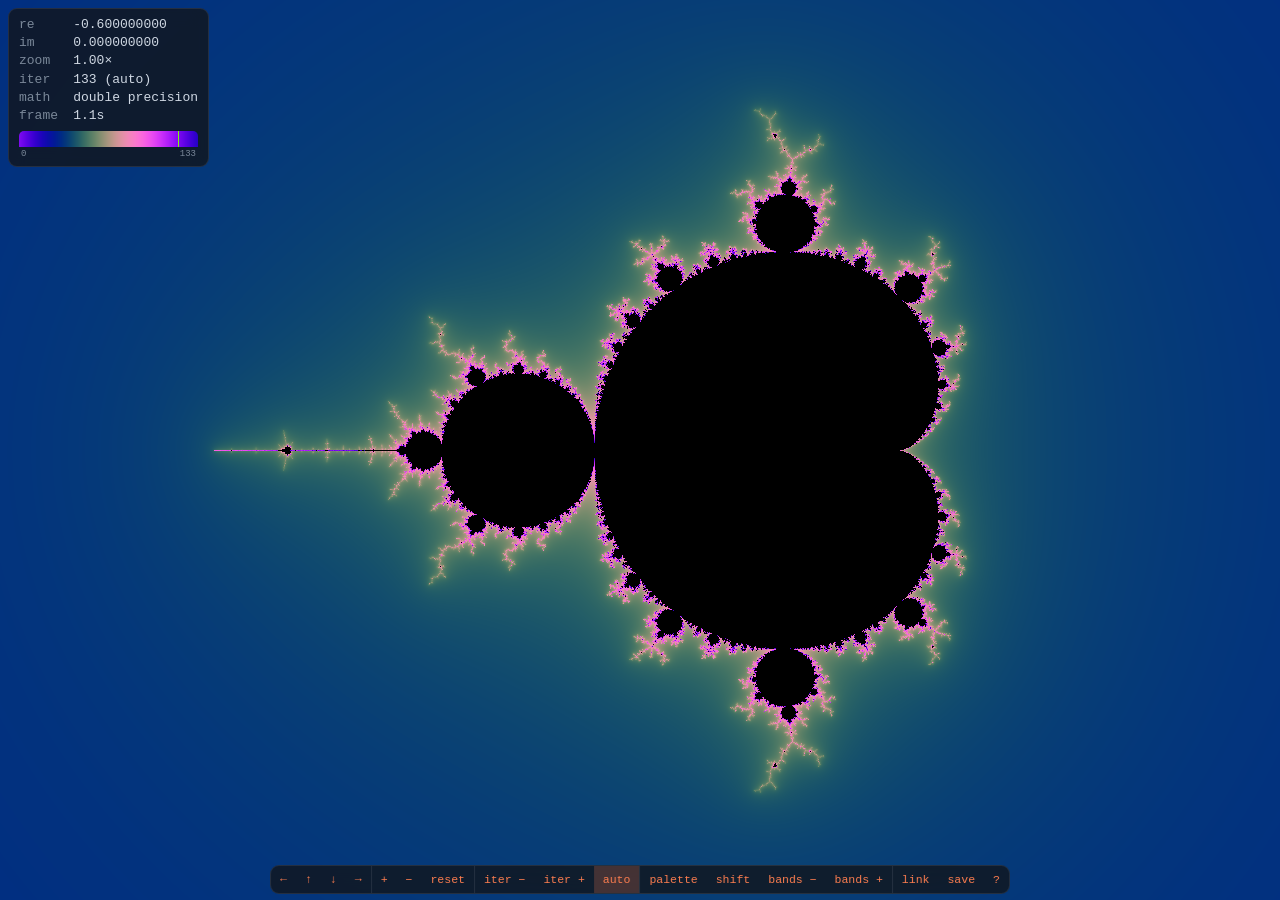
<file: index.html>
<!doctype html>
<html lang="en">
	<head>
		<meta charset="utf-8" />
		<meta name="viewport" content="width=device-width, initial-scale=1, user-scalable=no" />
		<meta
			name="description"
			content="An explorer for the Mandelbrot set, with arbitrary-precision deep zoom."
		/>
		<title>Ѭ the Mandelbrot set</title>
		<link rel="stylesheet" href="style.css" />
	</head>

	<body>
		<canvas id="canvas"></canvas>

		<section id="readout" aria-live="off">
			<div class="row"><span class="key">re</span><span class="val" id="re">—</span></div>
			<div class="row"><span class="key">im</span><span class="val" id="im">—</span></div>
			<div class="row"><span class="key">zoom</span><span class="val" id="zoom">—</span></div>
			<div class="row"><span class="key">iter</span><span class="val" id="iter">—</span></div>
			<div class="row"><span class="key">math</span><span class="val" id="math">—</span></div>
			<div class="row"><span class="key">frame</span><span class="val" id="frame">—</span></div>
			<canvas id="spectrum" title="the colouring function: colour vs. escape count, 0 to the iteration cap"></canvas>
		</section>

		<div id="progress" hidden>
			<div class="label"><span id="progress-phase">rendering</span><span id="clock">0.0s</span></div>
			<div class="track"><div class="bar" id="progress-bar"></div></div>
			<div class="detail" id="progress-detail"></div>
			<button type="button" id="cancel">stop</button>
		</div>

		<nav id="toolbar">
			<div class="group">
				<button type="button" data-act="left" title="pan left (←)">←</button>
				<button type="button" data-act="up" title="pan up (↑)">↑</button>
				<button type="button" data-act="down" title="pan down (↓)">↓</button>
				<button type="button" data-act="right" title="pan right (→)">→</button>
			</div>
			<div class="group">
				<button type="button" data-act="in" title="zoom in (i, or click the image)">+</button>
				<button type="button" data-act="out" title="zoom out (o)">−</button>
				<button type="button" data-act="reset" title="back to the start (esc)">reset</button>
			</div>
			<div class="group">
				<button type="button" data-act="iter-down" title="fewer iterations (−)">iter −</button>
				<button type="button" data-act="iter-up" title="more iterations (+)">iter +</button>
				<button type="button" data-act="auto" title="pick iterations automatically (a)">auto</button>
			</div>
			<div class="group">
				<button type="button" data-act="palette" title="next palette (p)">palette</button>
				<button type="button" data-act="shift" title="shift the colours along (c)">shift</button>
				<button type="button" data-act="bands-down" title="wider colour bands ([)">bands −</button>
				<button type="button" data-act="bands-up" title="narrower colour bands (])">bands +</button>
			</div>
			<div class="group">
				<button type="button" data-act="link" title="copy a link to this view (l)">link</button>
				<button type="button" data-act="save" title="save a PNG (s)">save</button>
				<button type="button" data-act="help" title="keyboard shortcuts (?)">?</button>
			</div>
		</nav>

		<div id="toast" hidden></div>

		<dialog id="help">
			<h2>the Mandelbrot set</h2>
			<p>
				Click anywhere to zoom in. Drag to pan, scroll to zoom. Keep going — the centre is
				held in arbitrary precision, so it stays sharp long after ordinary arithmetic gives
				up.
			</p>
			<table>
				<tr><td>click / scroll</td><td>zoom in on a point</td></tr>
				<tr><td>drag</td><td>pan</td></tr>
				<tr><td>arrows</td><td>pan by a tenth of a screen</td></tr>
				<tr><td>i / o</td><td>zoom in / out</td></tr>
				<tr><td>+ / −</td><td>more / fewer iterations</td></tr>
				<tr><td>a</td><td>automatic iteration count</td></tr>
				<tr><td>p</td><td>next palette</td></tr>
				<tr><td>c</td><td>shift the colours along</td></tr>
				<tr><td>[ / ]</td><td>wider / narrower colour bands</td></tr>
				<tr><td>l</td><td>copy a link to this view</td></tr>
				<tr><td>s</td><td>save a PNG</td></tr>
				<tr><td>h</td><td>hide the interface</td></tr>
				<tr><td>esc</td><td>back to the start</td></tr>
			</table>
			<form method="dialog"><button>close</button></form>
		</dialog>

		<script type="module" src="src/main.js"></script>
	</body>
</html>
</file>
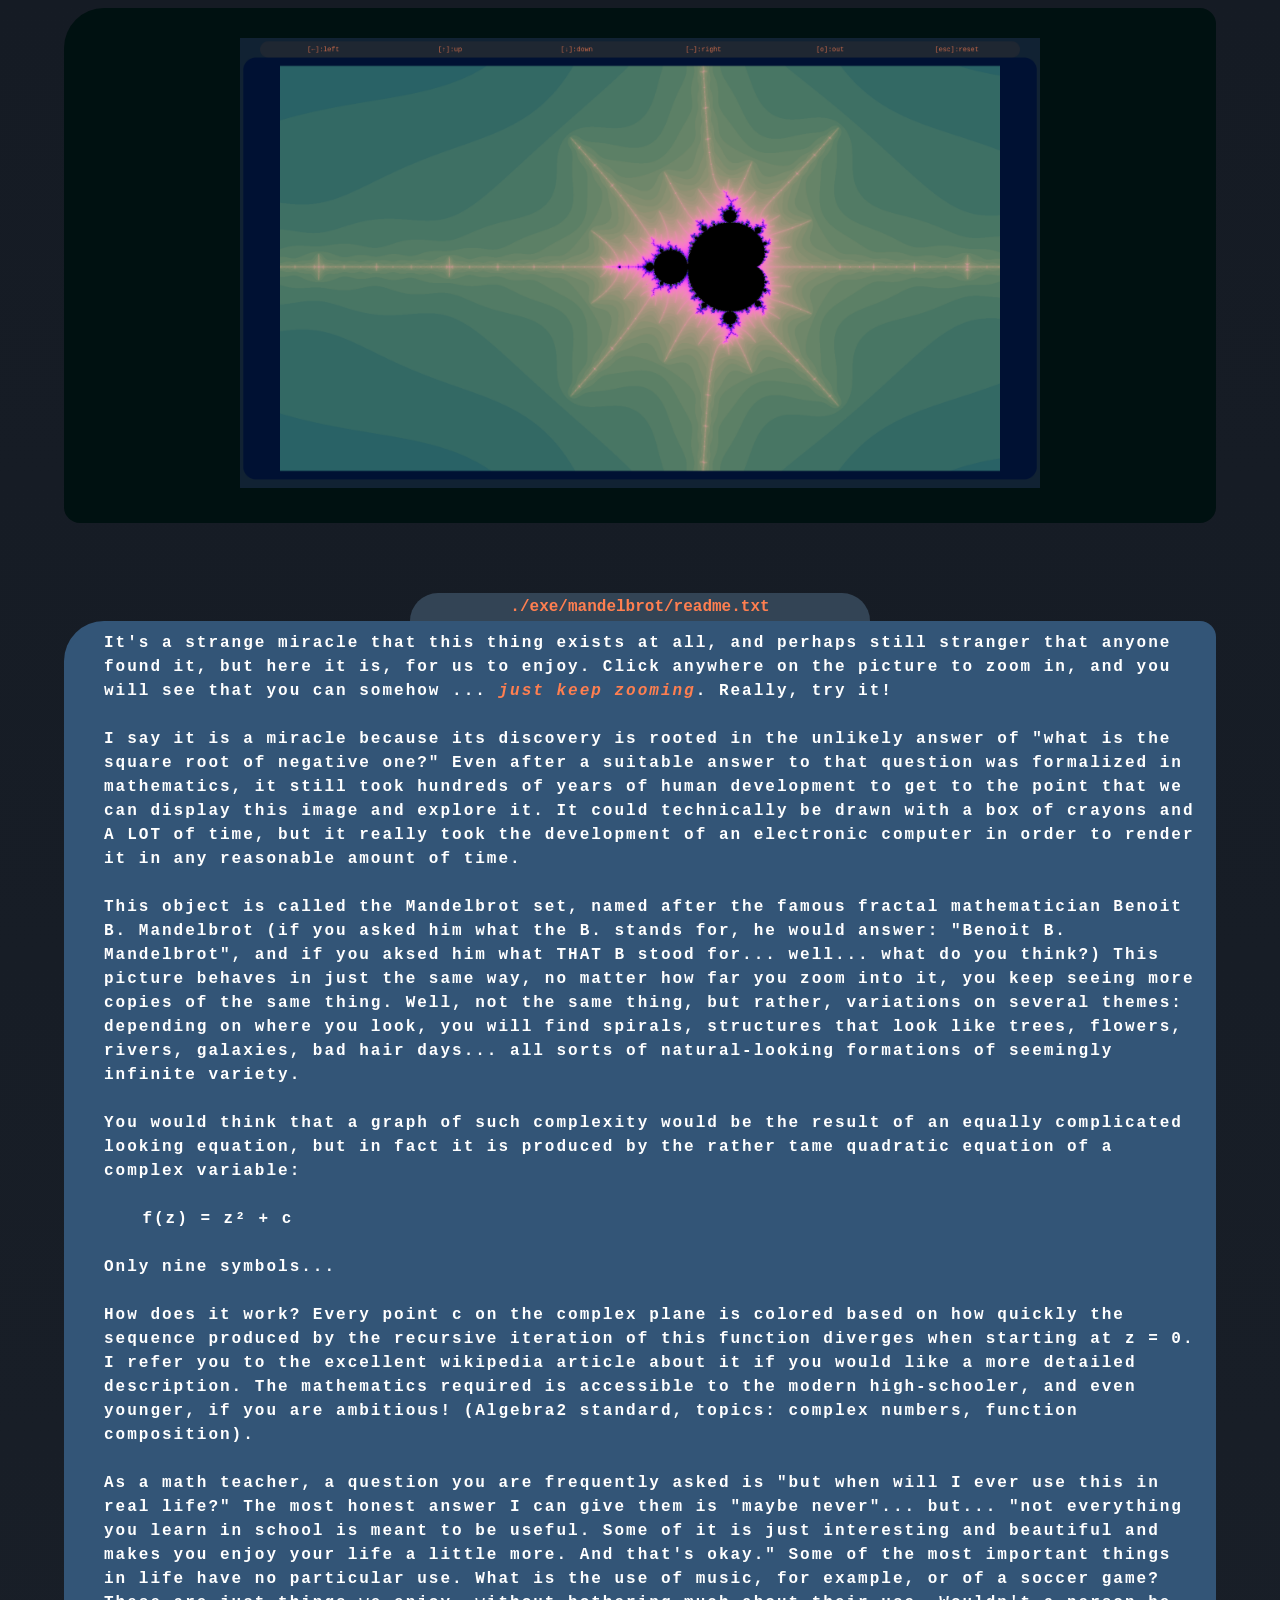
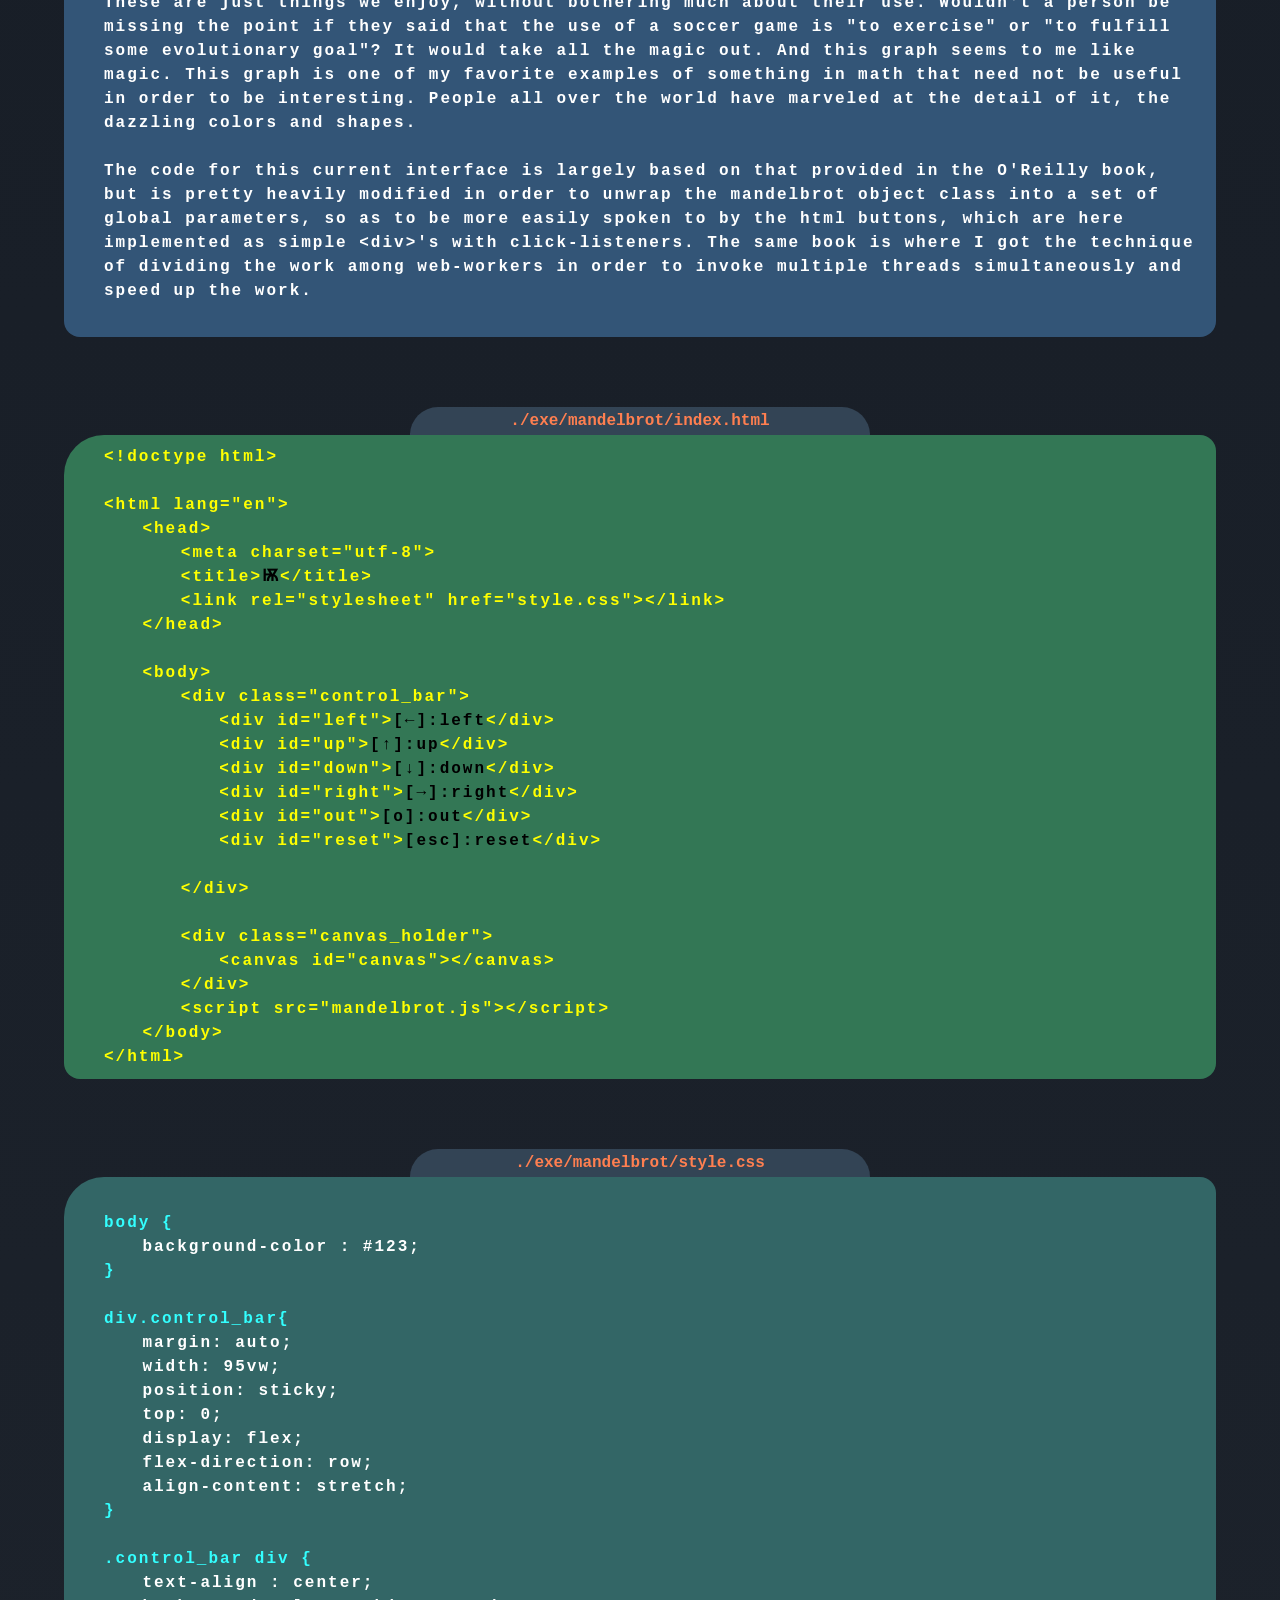
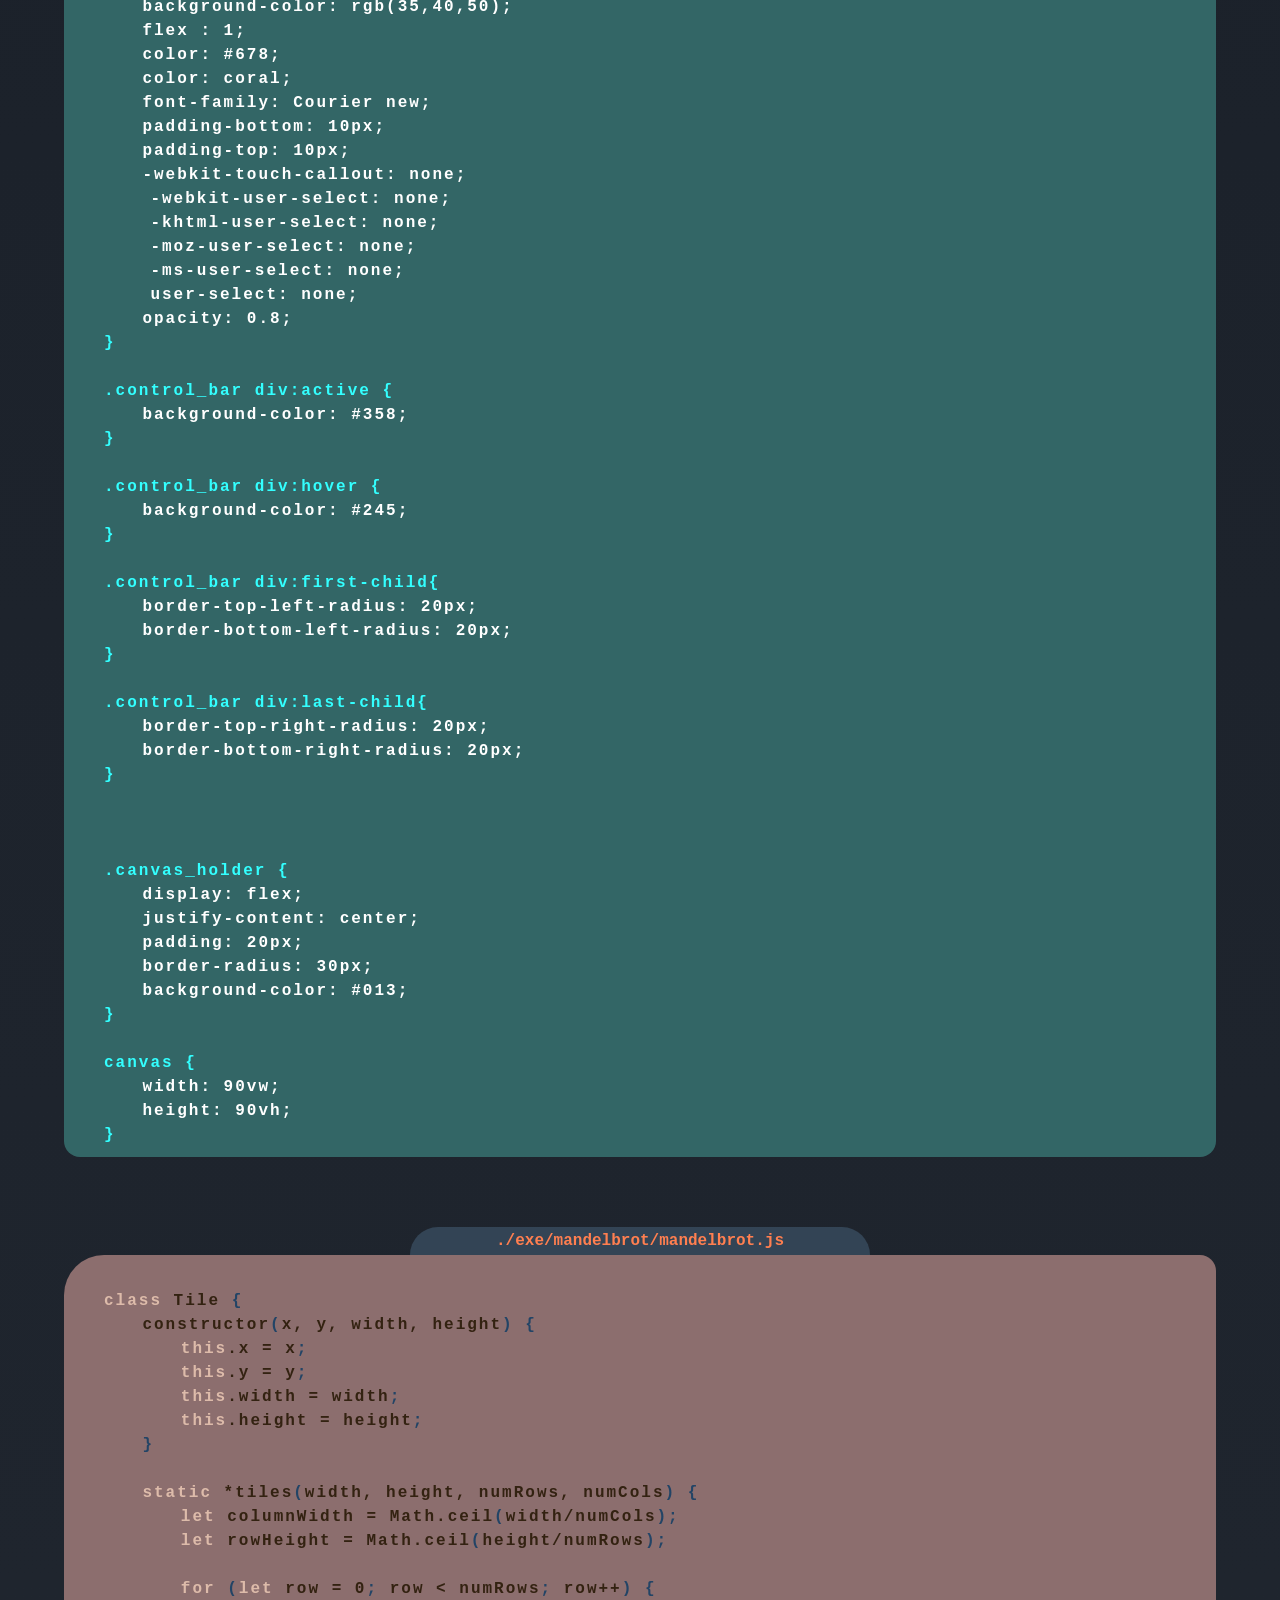
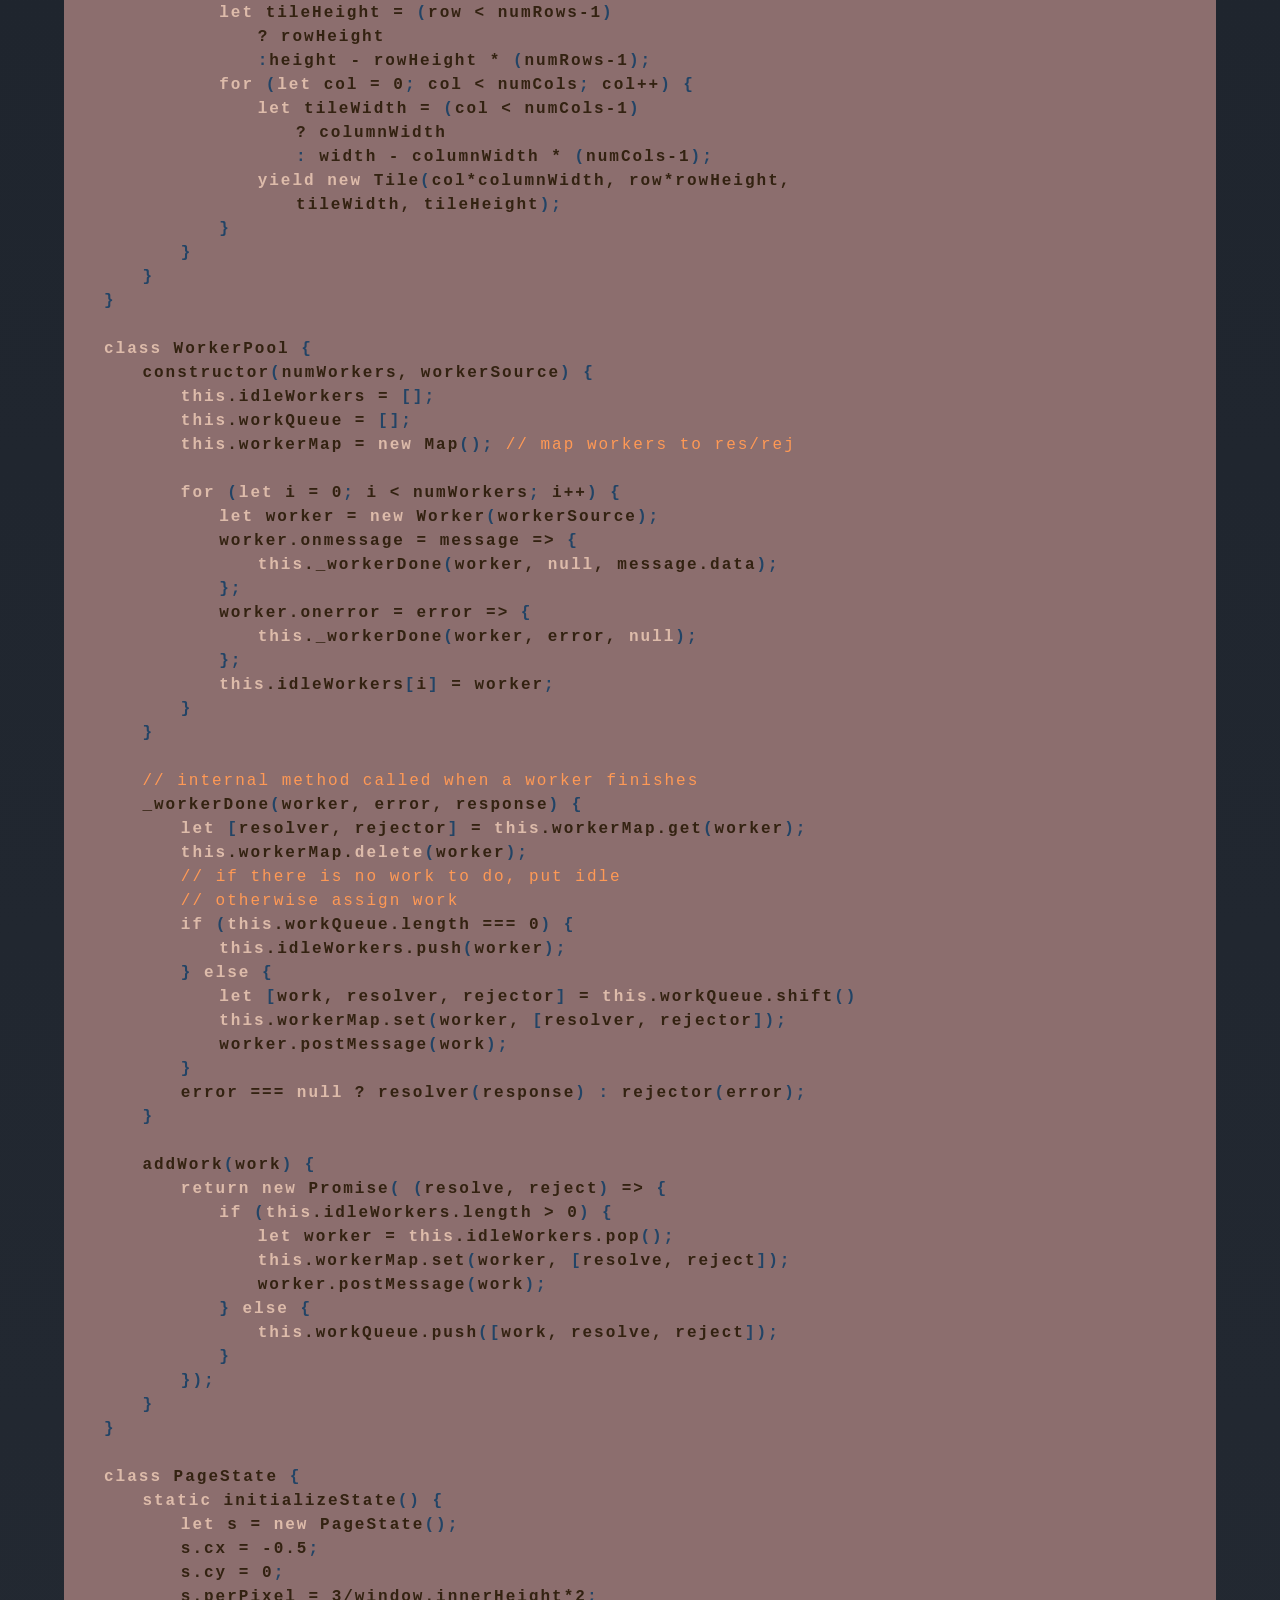
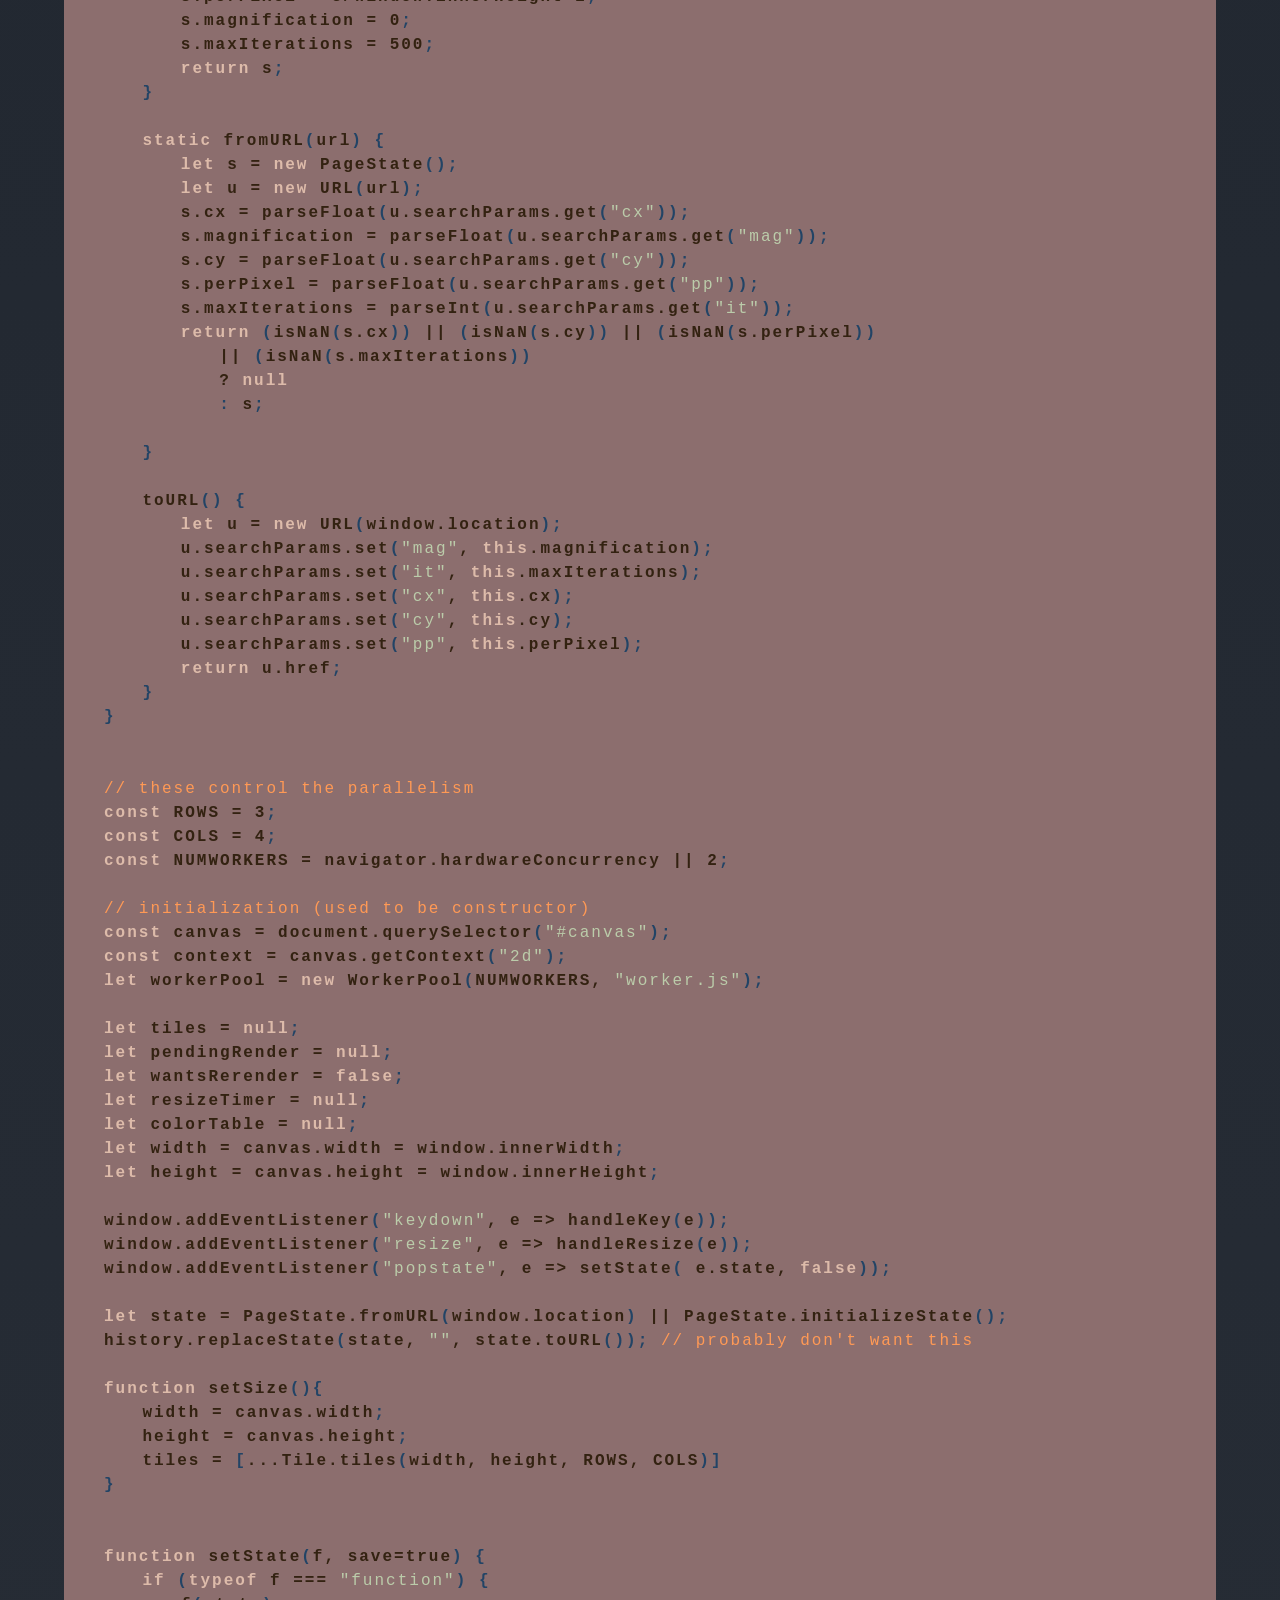
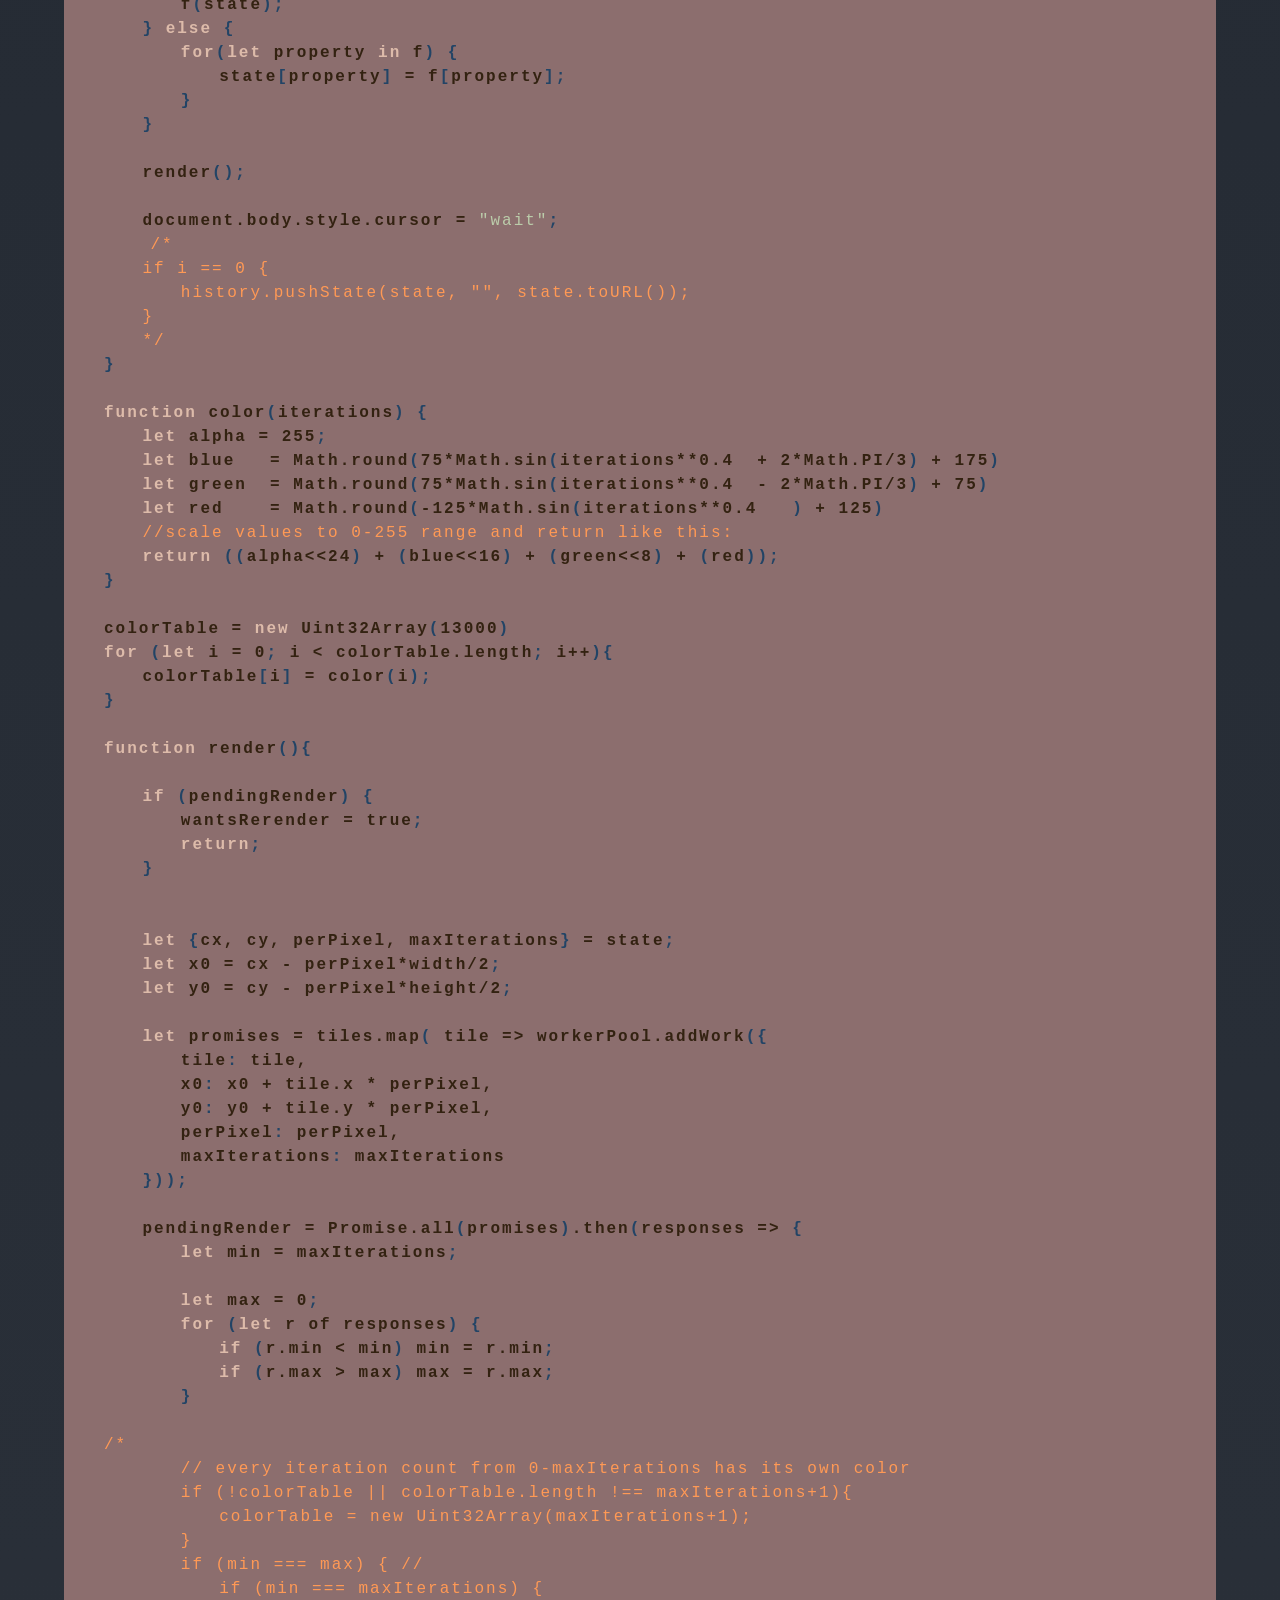
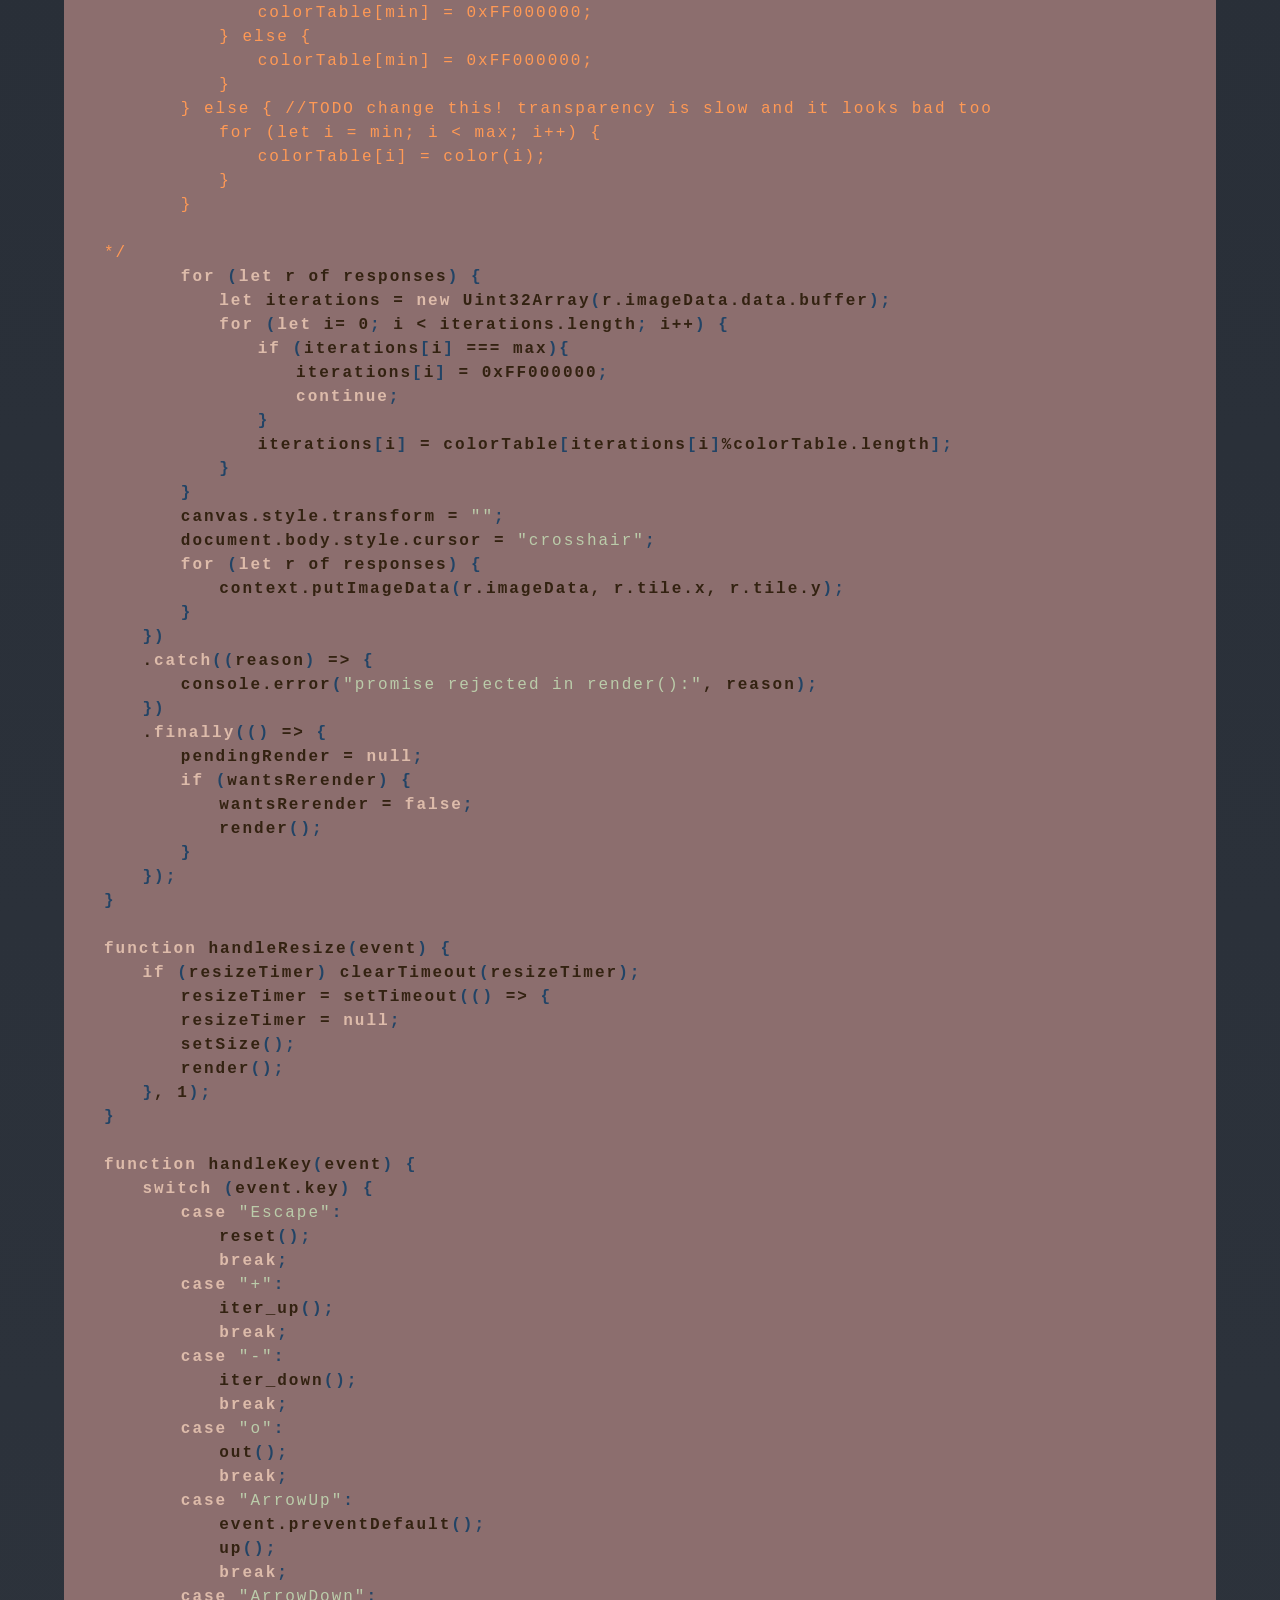
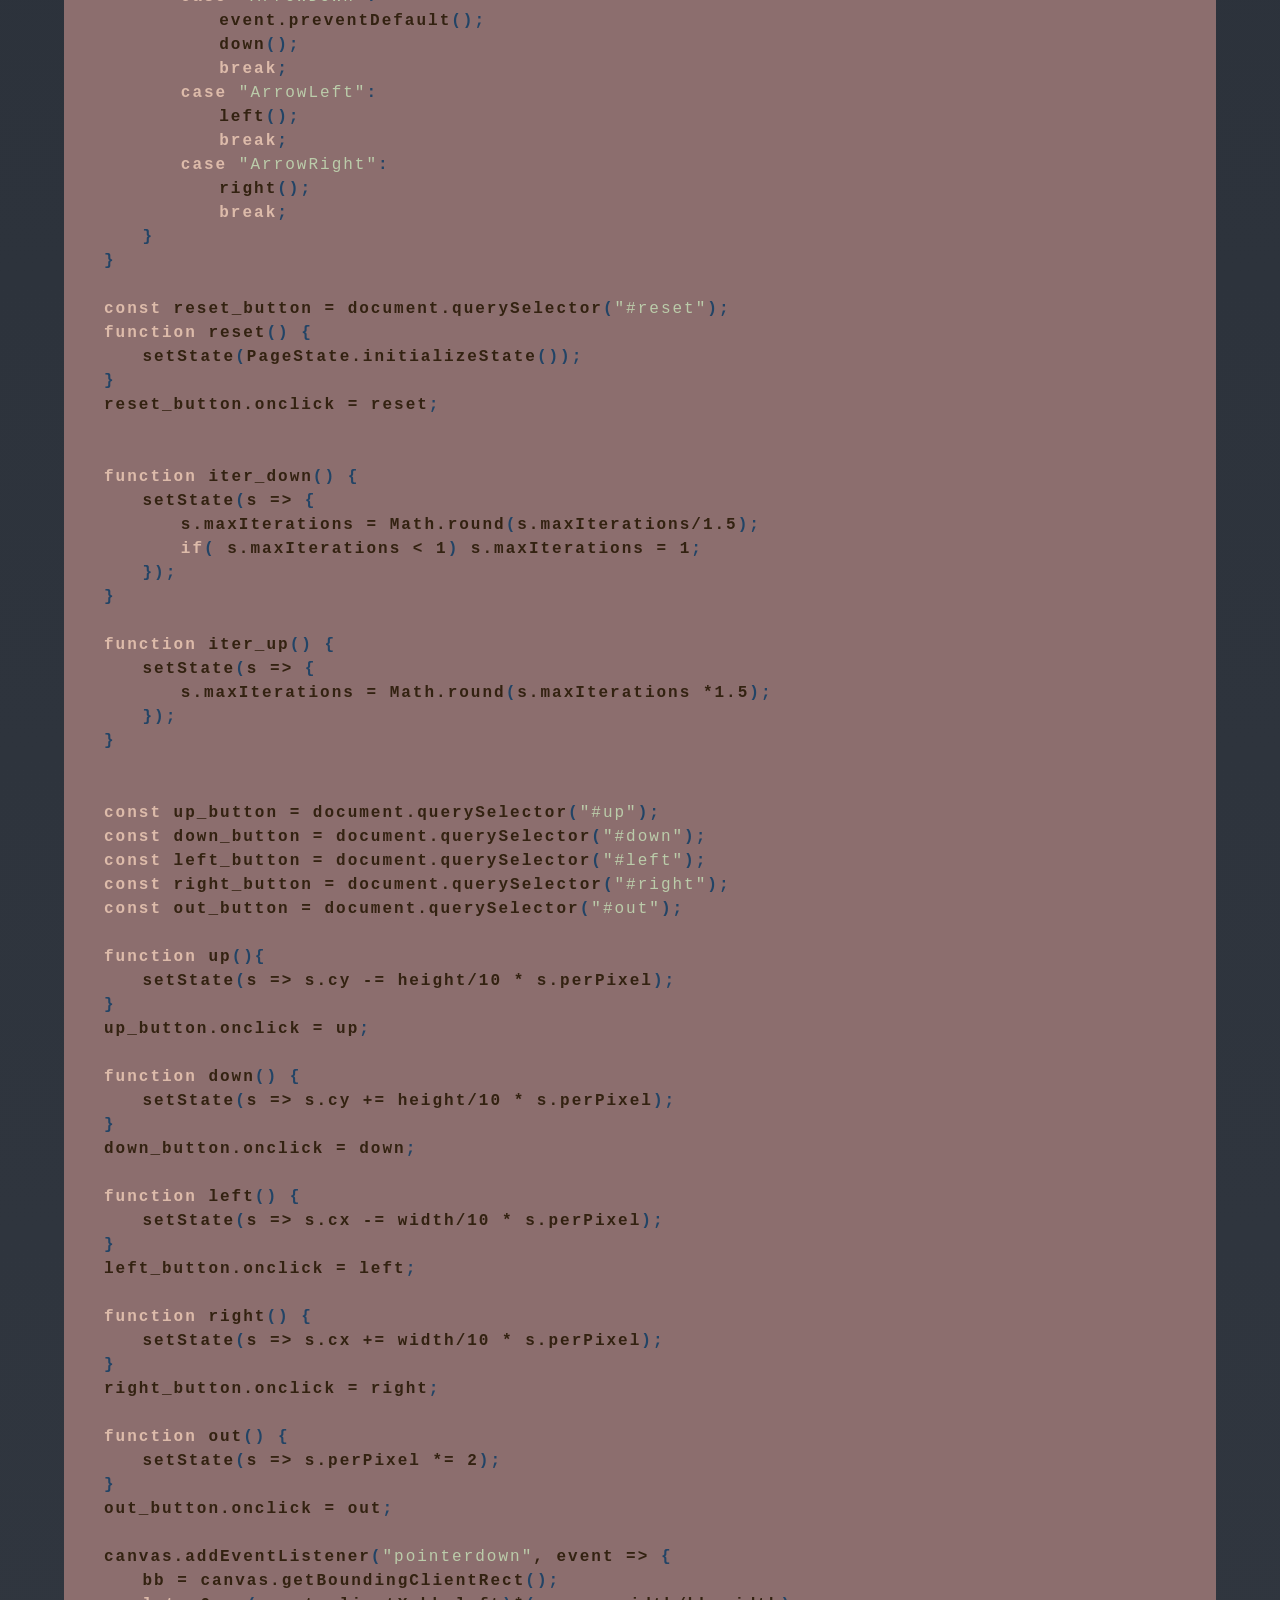
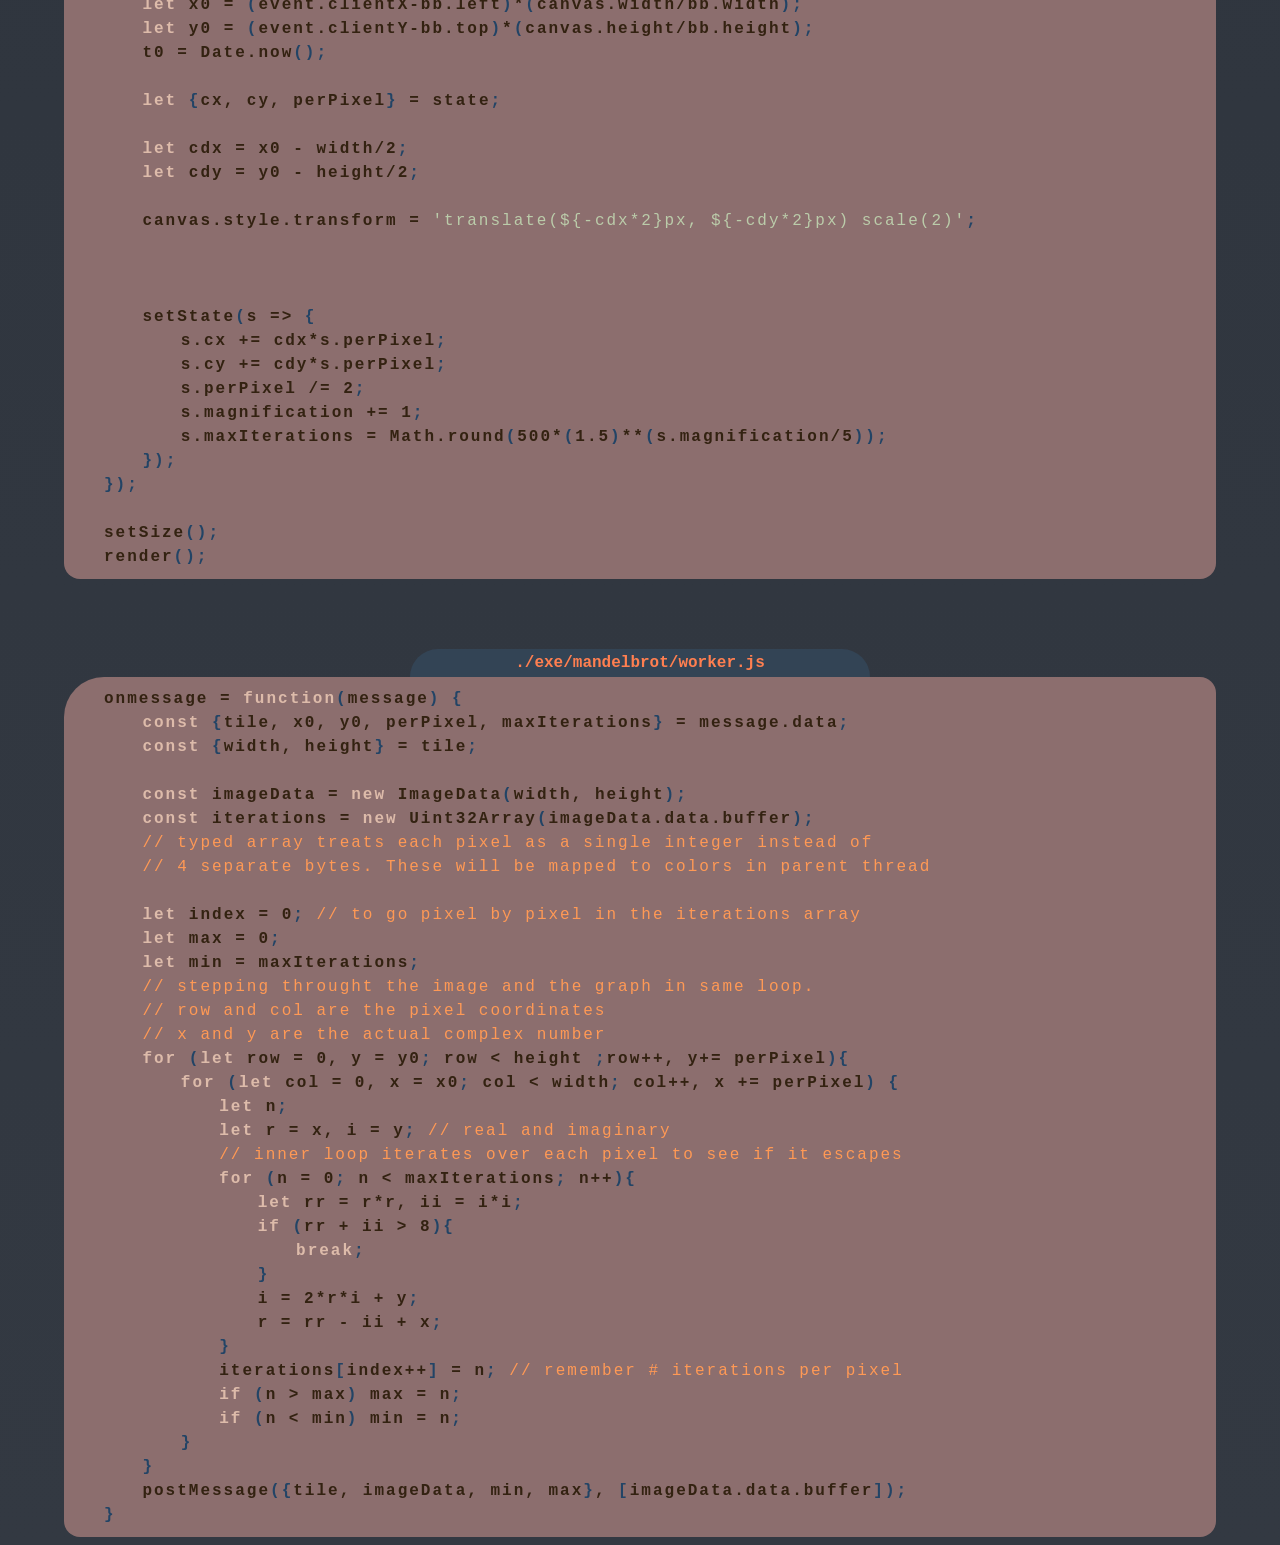
<file: formatted.html>
<!doctype html><html lang="en"><head>  <meta charset="utf-8">  <title>Ѭ</title><link href="code-style.css" rel="stylesheet"/></head><body>

<div class="image">
	 <a href="index.html"> 
		<img class="screenshot" src="screenshot.png"></img>
	 </a> 
</div>

<div class="bookmark">./exe/mandelbrot/readme.txt</div><pre class=notes>
It's a strange miracle that this thing exists at all, and perhaps still stranger that anyone found it, but here it is, for us to enjoy. Click anywhere on the picture to zoom in, and you will see that you can somehow ... <i>just keep zooming</i>. Really, try it!

I say it is a miracle because its discovery is rooted in the unlikely answer of "what is the square root of negative one?" Even after a suitable answer to that question was formalized in mathematics, it still took hundreds of years of human development to get to the point that we can display this image and explore it. It could technically be drawn with a box of crayons and A LOT of time, but it really took the development of an electronic computer in order to render it in any reasonable amount of time.

This object is called the Mandelbrot set, named after the famous fractal mathematician Benoit B. Mandelbrot (if you asked him what the B. stands for, he would answer: "Benoit B. Mandelbrot", and if you aksed him what THAT B stood for... well... what do you think?) This picture behaves in just the same way, no matter how far you zoom into it, you keep seeing more copies of the same thing. Well, not the same thing, but rather, variations on several themes: depending on where you look, you will find spirals, structures that look like trees, flowers, rivers, galaxies, bad hair days... all sorts of natural-looking formations of seemingly infinite variety. 

You would think that a graph of such complexity would be the result of an equally complicated looking equation, but in fact it is produced by the rather tame quadratic equation of a complex variable: 

	f(z) = z² + c

Only nine symbols...

How does it work? Every point c on the complex plane is colored based on how quickly the sequence produced by the recursive iteration of this function diverges when starting at z = 0. I refer you to the excellent wikipedia article about it if you would like a more detailed description. The mathematics required is accessible to the modern high-schooler, and even younger, if you are ambitious! (Algebra2 standard, topics: complex numbers, function composition). 

As a math teacher, a question you are frequently asked is "but when will I ever use this in real life?" The most honest answer I can give them is "maybe never"... but... "not everything you learn in school is meant to be useful. Some of it is just interesting and beautiful and makes you enjoy your life a little more. And that's okay." Some of the most important things in life have no particular use. What is the use of music, for example, or of a soccer game? These are just things we enjoy, without bothering much about their use. Wouldn't a person be missing the point if they said that the use of a soccer game is "to exercise" or "to fulfill some evolutionary goal"? It would take all the magic out. And this graph seems to me like magic. This graph is one of my favorite examples of something in math that need not be useful in order to be interesting. People all over the world have marveled at the detail of it, the dazzling colors and shapes. 

The code for this current interface is largely based on that provided in the O'Reilly book, but is pretty heavily modified in order to unwrap the mandelbrot object class into a set of global parameters, so as to be more easily spoken to by the html buttons, which are here implemented as simple &ltdiv&gt's with click-listeners. The same book is where I got the technique of dividing the work among web-workers in order to invoke multiple threads simultaneously and speed up the work. 

</pre>
<div class="bookmark">./exe/mandelbrot/index.html</div><pre class=html>
<kw>&lt!doctype html&gt</kw>

<kw>&lthtml lang="en"&gt</kw>
	<kw>&lthead&gt</kw>
		<kw>&ltmeta charset="utf-8"&gt</kw>
		<kw>&lttitle&gt</kw>Ѭ<kw>&lt/title&gt</kw>
		<kw>&ltlink rel="stylesheet" href="style.css"&gt</kw><kw>&lt/link&gt</kw>
	<kw>&lt/head&gt</kw>

	<kw>&ltbody&gt</kw>
		<kw>&ltdiv class="control_bar"&gt</kw>
			<kw>&ltdiv id="left"&gt</kw>[←]:left<kw>&lt/div&gt</kw>
			<kw>&ltdiv id="up"&gt</kw>[↑]:up<kw>&lt/div&gt</kw>
			<kw>&ltdiv id="down"&gt</kw>[↓]:down<kw>&lt/div&gt</kw>
			<kw>&ltdiv id="right"&gt</kw>[→]:right<kw>&lt/div&gt</kw>
			<kw>&ltdiv id="out"&gt</kw>[o]:out<kw>&lt/div&gt</kw>
			<kw>&ltdiv id="reset"&gt</kw>[esc]:reset<kw>&lt/div&gt</kw>

		<kw>&lt/div&gt</kw>

		<kw>&ltdiv class="canvas_holder"&gt</kw>
			<kw>&ltcanvas id="canvas"&gt</kw><kw>&lt/canvas&gt</kw>
		<kw>&lt/div&gt</kw>
		<kw>&ltscript src="mandelbrot.js"&gt</kw><kw>&lt/script&gt</kw>
	<kw>&lt/body&gt</kw>
<kw>&lt/html&gt</kw>
</pre>
<div class="bookmark">./exe/mandelbrot/style.css</div><pre class=css>
<css></css>
<sc>body {</sc>
<css>	background-color : #123;</css>
<sc>}</sc>
<css></css>
<sc>div.control_bar{</sc>
<css>	margin: auto;</css>
<css>	width: 95vw;</css>
<css>	position: sticky;</css>
<css>	top: 0;</css>
<css>	display: flex;</css>
<css>	flex-direction: row;</css>
<css>	align-content: stretch;</css>
<sc>}</sc>
<css></css>
<sc>.control_bar div {</sc>
<css>	text-align : center;</css>
<css>	background-color: rgb(35,40,50);</css>
<css>	flex : 1;</css>
<css>	color: #678;</css>
<css>	color: coral;</css>
<css>	font-family: Courier new;</css>
<css>	padding-bottom: 10px;</css>
<css>	padding-top: 10px;</css>
<css>	-webkit-touch-callout: none;</css>
<css>    -webkit-user-select: none;</css>
<css>    -khtml-user-select: none;</css>
<css>    -moz-user-select: none;</css>
<css>    -ms-user-select: none;</css>
<css>    user-select: none;</css>
<css>	opacity: 0.8;</css>
<sc>}</sc>
<css></css>
<sc>.control_bar div:active {</sc>
<css>	background-color: #358;</css>
<sc>}</sc>
<css></css>
<sc>.control_bar div:hover {</sc>
<css>	background-color: #245;</css>
<sc>}</sc>
<css></css>
<sc>.control_bar div:first-child{</sc>
<css>	border-top-left-radius: 20px;</css>
<css>	border-bottom-left-radius: 20px;</css>
<sc>}</sc>
<css></css>
<sc>.control_bar div:last-child{</sc>
<css>	border-top-right-radius: 20px;</css>
<css>	border-bottom-right-radius: 20px;</css>
<sc>}</sc>
<css></css>
<css></css>
<css></css>
<sc>.canvas_holder {</sc>
<css>	display: flex;</css>
<css>	justify-content: center;</css>
<css>	padding: 20px;</css>
<css>	border-radius: 30px;	</css>
<css>	background-color: #013;</css>
<sc>}</sc>
<css></css>
<sc>canvas {</sc>
<css>	width: 90vw;</css>
<css>	height: 90vh;</css>
<sc>}</sc>
</pre>
<div class="bookmark">./exe/mandelbrot/mandelbrot.js</div><pre class=js>

<kw>class</kw> Tile <sc>{</sc>
	constructor<sc>(</sc>x, y, width, height<sc>)</sc> <sc>{</sc>
		<kw>this</kw>.x = x<sc>;</sc>
		<kw>this</kw>.y = y<sc>;</sc>
		<kw>this</kw>.width = width<sc>;</sc>
		<kw>this</kw>.height = height<sc>;</sc>
	<sc>}</sc>

	<kw>static</kw> *tiles<sc>(</sc>width, height, numRows, numCols<sc>)</sc> <sc>{</sc>
		<kw>let</kw> columnWidth = Math.ceil<sc>(</sc>width/numCols<sc>)</sc><sc>;</sc>
		<kw>let</kw> rowHeight = Math.ceil<sc>(</sc>height/numRows<sc>)</sc><sc>;</sc>

		<kw>for</kw> <sc>(</sc><kw>let</kw> row = 0<sc>;</sc> row &lt numRows<sc>;</sc> row++<sc>)</sc> <sc>{</sc>
			<kw>let</kw> tileHeight = <sc>(</sc>row &lt numRows-1<sc>)</sc>
				? rowHeight
				<sc>:</sc>height - rowHeight * <sc>(</sc>numRows-1<sc>)</sc><sc>;</sc>
			<kw>for</kw> <sc>(</sc><kw>let</kw> col = 0<sc>;</sc> col &lt numCols<sc>;</sc> col++<sc>)</sc> <sc>{</sc>
				<kw>let</kw> tileWidth = <sc>(</sc>col &lt numCols-1<sc>)</sc>
					? columnWidth
					<sc>:</sc> width - columnWidth * <sc>(</sc>numCols-1<sc>)</sc><sc>;</sc>
				<kw>yield</kw> <kw>new</kw> Tile<sc>(</sc>col*columnWidth, row*rowHeight,
					tileWidth, tileHeight<sc>)</sc><sc>;</sc>
			<sc>}</sc>
		<sc>}</sc>
	<sc>}</sc>
<sc>}</sc>

<kw>class</kw> WorkerPool <sc>{</sc>
	constructor<sc>(</sc>numWorkers, workerSource<sc>)</sc> <sc>{</sc>
		<kw>this</kw>.idleWorkers = <sc>[</sc><sc>]</sc><sc>;</sc>
		<kw>this</kw>.workQueue = <sc>[</sc><sc>]</sc><sc>;</sc>
		<kw>this</kw>.workerMap = <kw>new</kw> Map<sc>(</sc><sc>)</sc><sc>;</sc> <comment Class="js">// map workers to res/rej
</comment>
		<kw>for</kw> <sc>(</sc><kw>let</kw> i = 0<sc>;</sc> i &lt numWorkers<sc>;</sc> i++<sc>)</sc> <sc>{</sc>
			<kw>let</kw> worker = <kw>new</kw> Worker<sc>(</sc>workerSource<sc>)</sc><sc>;</sc>
			worker.onmessage = message =&gt <sc>{</sc>
				<kw>this</kw>._workerDone<sc>(</sc>worker, <kw>null</kw>, message.data<sc>)</sc><sc>;</sc>
			<sc>}</sc><sc>;</sc>
			worker.onerror = error =&gt <sc>{</sc>
				<kw>this</kw>._workerDone<sc>(</sc>worker, error, <kw>null</kw><sc>)</sc><sc>;</sc>
			<sc>}</sc><sc>;</sc>
			<kw>this</kw>.idleWorkers<sc>[</sc>i<sc>]</sc> = worker<sc>;</sc>
		<sc>}</sc>
	<sc>}</sc>

	<comment Class="js">// internal method called when a worker finishes
</comment>	_workerDone<sc>(</sc>worker, error, response<sc>)</sc> <sc>{</sc>
		<kw>let</kw> <sc>[</sc>resolver, rejector<sc>]</sc> = <kw>this</kw>.workerMap.get<sc>(</sc>worker<sc>)</sc><sc>;</sc>
		<kw>this</kw>.workerMap.<kw>delete</kw><sc>(</sc>worker<sc>)</sc><sc>;</sc>
		<comment Class="js">// <kw>if</kw> there is no work to <kw>do</kw>, put idle
</comment>		<comment Class="js">// otherwise assign work
</comment>		<kw>if</kw> <sc>(</sc><kw>this</kw>.workQueue.length === 0<sc>)</sc> <sc>{</sc>
			<kw>this</kw>.idleWorkers.push<sc>(</sc>worker<sc>)</sc><sc>;</sc>
		<sc>}</sc> <kw>else</kw> <sc>{</sc>
			<kw>let</kw> <sc>[</sc>work, resolver, rejector<sc>]</sc> = <kw>this</kw>.workQueue.shift<sc>(</sc><sc>)</sc>
			<kw>this</kw>.workerMap.set<sc>(</sc>worker, <sc>[</sc>resolver, rejector<sc>]</sc><sc>)</sc><sc>;</sc>
			worker.postMessage<sc>(</sc>work<sc>)</sc><sc>;</sc>
		<sc>}</sc>
		error === <kw>null</kw> ? resolver<sc>(</sc>response<sc>)</sc> <sc>:</sc> rejector<sc>(</sc>error<sc>)</sc><sc>;</sc>
	<sc>}</sc>

	addWork<sc>(</sc>work<sc>)</sc> <sc>{</sc>
		<kw>return</kw> <kw>new</kw> Promise<sc>(</sc> <sc>(</sc>resolve, reject<sc>)</sc> =&gt <sc>{</sc>
			<kw>if</kw> <sc>(</sc><kw>this</kw>.idleWorkers.length &gt 0<sc>)</sc> <sc>{</sc>
				<kw>let</kw> worker = <kw>this</kw>.idleWorkers.pop<sc>(</sc><sc>)</sc><sc>;</sc>
				<kw>this</kw>.workerMap.set<sc>(</sc>worker, <sc>[</sc>resolve, reject<sc>]</sc><sc>)</sc><sc>;</sc>
				worker.postMessage<sc>(</sc>work<sc>)</sc><sc>;</sc>
			<sc>}</sc> <kw>else</kw> <sc>{</sc>
				<kw>this</kw>.workQueue.push<sc>(</sc><sc>[</sc>work, resolve, reject<sc>]</sc><sc>)</sc><sc>;</sc>
			<sc>}</sc>
		<sc>}</sc><sc>)</sc><sc>;</sc>
	<sc>}</sc>
<sc>}</sc>

<kw>class</kw> PageState <sc>{</sc>
	<kw>static</kw> initializeState<sc>(</sc><sc>)</sc> <sc>{</sc>
		<kw>let</kw> s = <kw>new</kw> PageState<sc>(</sc><sc>)</sc><sc>;</sc>
		s.cx = -0.5<sc>;</sc>
		s.cy = 0<sc>;</sc>
		s.perPixel = 3/window.innerHeight*2<sc>;</sc>
		s.magnification = 0<sc>;</sc>
		s.maxIterations = 500<sc>;</sc>
		<kw>return</kw> s<sc>;</sc>
	<sc>}</sc>

	<kw>static</kw> fromURL<sc>(</sc>url<sc>)</sc> <sc>{</sc>
		<kw>let</kw> s = <kw>new</kw> PageState<sc>(</sc><sc>)</sc><sc>;</sc>
		<kw>let</kw> u = <kw>new</kw> URL<sc>(</sc>url<sc>)</sc><sc>;</sc>
		s.cx = parseFloat<sc>(</sc>u.searchParams.get<sc>(</sc><dbl_quote>"cx"</dbl_quote><sc>)</sc><sc>)</sc><sc>;</sc>
		s.magnification = parseFloat<sc>(</sc>u.searchParams.get<sc>(</sc><dbl_quote>"mag"</dbl_quote><sc>)</sc><sc>)</sc><sc>;</sc>
		s.cy = parseFloat<sc>(</sc>u.searchParams.get<sc>(</sc><dbl_quote>"cy"</dbl_quote><sc>)</sc><sc>)</sc><sc>;</sc>
		s.perPixel = parseFloat<sc>(</sc>u.searchParams.get<sc>(</sc><dbl_quote>"pp"</dbl_quote><sc>)</sc><sc>)</sc><sc>;</sc>
		s.maxIterations = parseInt<sc>(</sc>u.searchParams.get<sc>(</sc><dbl_quote>"it"</dbl_quote><sc>)</sc><sc>)</sc><sc>;</sc>
		<kw>return</kw> <sc>(</sc>isNaN<sc>(</sc>s.cx<sc>)</sc><sc>)</sc> || <sc>(</sc>isNaN<sc>(</sc>s.cy<sc>)</sc><sc>)</sc> || <sc>(</sc>isNaN<sc>(</sc>s.perPixel<sc>)</sc><sc>)</sc>
			|| <sc>(</sc>isNaN<sc>(</sc>s.maxIterations<sc>)</sc><sc>)</sc>
			? <kw>null</kw>
			<sc>:</sc> s<sc>;</sc>
		
	<sc>}</sc>

	toURL<sc>(</sc><sc>)</sc> <sc>{</sc>
		<kw>let</kw> u = <kw>new</kw> URL<sc>(</sc>window.location<sc>)</sc><sc>;</sc>
		u.searchParams.set<sc>(</sc><dbl_quote>"mag"</dbl_quote>, <kw>this</kw>.magnification<sc>)</sc><sc>;</sc>
		u.searchParams.set<sc>(</sc><dbl_quote>"it"</dbl_quote>, <kw>this</kw>.maxIterations<sc>)</sc><sc>;</sc>
		u.searchParams.set<sc>(</sc><dbl_quote>"cx"</dbl_quote>, <kw>this</kw>.cx<sc>)</sc><sc>;</sc>
		u.searchParams.set<sc>(</sc><dbl_quote>"cy"</dbl_quote>, <kw>this</kw>.cy<sc>)</sc><sc>;</sc>
		u.searchParams.set<sc>(</sc><dbl_quote>"pp"</dbl_quote>, <kw>this</kw>.perPixel<sc>)</sc><sc>;</sc>
		<kw>return</kw> u.href<sc>;</sc>
	<sc>}</sc>
<sc>}</sc>


<comment Class="js">// these control the parallelism
</comment><kw>const</kw> ROWS = 3<sc>;</sc>
<kw>const</kw> COLS = 4<sc>;</sc>
<kw>const</kw> NUMWORKERS = navigator.hardwareConcurrency || 2<sc>;</sc>

<comment Class="js">// initialization <sc>(</sc>used to be constructor<sc>)</sc>
</comment><kw>const</kw> canvas = document.querySelector<sc>(</sc><dbl_quote>"#canvas"</dbl_quote><sc>)</sc><sc>;</sc>
<kw>const</kw> context = canvas.getContext<sc>(</sc><dbl_quote>"2d"</dbl_quote><sc>)</sc><sc>;</sc>
<kw>let</kw> workerPool = <kw>new</kw> WorkerPool<sc>(</sc>NUMWORKERS, <dbl_quote>"worker.js"</dbl_quote><sc>)</sc><sc>;</sc>

<kw>let</kw> tiles = <kw>null</kw><sc>;</sc>
<kw>let</kw> pendingRender = <kw>null</kw><sc>;</sc>
<kw>let</kw> wantsRerender = <kw>false</kw><sc>;</sc>
<kw>let</kw> resizeTimer = <kw>null</kw><sc>;</sc>
<kw>let</kw> colorTable = <kw>null</kw><sc>;</sc>
<kw>let</kw> width = canvas.width = window.innerWidth<sc>;</sc>
<kw>let</kw> height = canvas.height = window.innerHeight<sc>;</sc>

window.addEventListener<sc>(</sc><dbl_quote>"keydown"</dbl_quote>, e =&gt handleKey<sc>(</sc>e<sc>)</sc><sc>)</sc><sc>;</sc>
window.addEventListener<sc>(</sc><dbl_quote>"resize"</dbl_quote>, e =&gt handleResize<sc>(</sc>e<sc>)</sc><sc>)</sc><sc>;</sc>
window.addEventListener<sc>(</sc><dbl_quote>"popstate"</dbl_quote>, e =&gt setState<sc>(</sc> e.state, <kw>false</kw><sc>)</sc><sc>)</sc><sc>;</sc>

<kw>let</kw> state = PageState.fromURL<sc>(</sc>window.location<sc>)</sc> || PageState.initializeState<sc>(</sc><sc>)</sc><sc>;</sc>
history.replaceState<sc>(</sc>state, <dbl_quote>""</dbl_quote>, state.toURL<sc>(</sc><sc>)</sc><sc>)</sc><sc>;</sc> <comment Class="js">// probably don't want <kw>this</kw>
</comment>
<kw>function</kw> setSize<sc>(</sc><sc>)</sc><sc>{</sc>
	width = canvas.width<sc>;</sc>
	height = canvas.height<sc>;</sc>
	tiles = <sc>[</sc>...Tile.tiles<sc>(</sc>width, height, ROWS, COLS<sc>)</sc><sc>]</sc>
<sc>}</sc>


<kw>function</kw> setState<sc>(</sc>f, save=true<sc>)</sc> <sc>{</sc>
	<kw>if</kw> <sc>(</sc><kw>typeof</kw> f === <dbl_quote>"<kw>function</kw>"</dbl_quote><sc>)</sc> <sc>{</sc>
		f<sc>(</sc>state<sc>)</sc><sc>;</sc>
	<sc>}</sc> <kw>else</kw> <sc>{</sc>
		<kw>for</kw><sc>(</sc><kw>let</kw> property <kw>in</kw> f<sc>)</sc> <sc>{</sc>
			state<sc>[</sc>property<sc>]</sc> = f<sc>[</sc>property<sc>]</sc><sc>;</sc>
		<sc>}</sc>
	<sc>}</sc>

	render<sc>(</sc><sc>)</sc><sc>;</sc>

	document.body.style.cursor = <dbl_quote>"wait"</dbl_quote><sc>;</sc>
    <comment Class="js">/*
	if i == 0 {
		history.pushState(state, "", state.toURL());
	}
	*/</comment>
<sc>}</sc>

<kw>function</kw> color<sc>(</sc>iterations<sc>)</sc> <sc>{</sc>
	<kw>let</kw> alpha = 255<sc>;</sc>
	<kw>let</kw> blue   = Math.round<sc>(</sc>75*Math.sin<sc>(</sc>iterations**0.4  + 2*Math.PI/3<sc>)</sc> + 175<sc>)</sc>
	<kw>let</kw> green  = Math.round<sc>(</sc>75*Math.sin<sc>(</sc>iterations**0.4  - 2*Math.PI/3<sc>)</sc> + 75<sc>)</sc>
	<kw>let</kw> red    = Math.round<sc>(</sc>-125*Math.sin<sc>(</sc>iterations**0.4   <sc>)</sc> + 125<sc>)</sc>
	<comment Class="js">//scale values to 0-255 range and <kw>return</kw> like <kw>this</kw><sc>:</sc>
</comment>	<kw>return</kw> <sc>(</sc><sc>(</sc>alpha&lt&lt24<sc>)</sc> + <sc>(</sc>blue&lt&lt16<sc>)</sc> + <sc>(</sc>green&lt&lt8<sc>)</sc> + <sc>(</sc>red<sc>)</sc><sc>)</sc><sc>;</sc>
<sc>}</sc>

colorTable = <kw>new</kw> Uint32Array<sc>(</sc>13000<sc>)</sc>
<kw>for</kw> <sc>(</sc><kw>let</kw> i = 0<sc>;</sc> i &lt colorTable.length<sc>;</sc> i++<sc>)</sc><sc>{</sc>
	colorTable<sc>[</sc>i<sc>]</sc> = color<sc>(</sc>i<sc>)</sc><sc>;</sc>
<sc>}</sc>

<kw>function</kw> render<sc>(</sc><sc>)</sc><sc>{</sc>
	
	<kw>if</kw> <sc>(</sc>pendingRender<sc>)</sc> <sc>{</sc>
		wantsRerender = true<sc>;</sc>
		<kw>return</kw><sc>;</sc>
	<sc>}</sc>


	<kw>let</kw> <sc>{</sc>cx, cy, perPixel, maxIterations<sc>}</sc> = state<sc>;</sc>
	<kw>let</kw> x0 = cx - perPixel*width/2<sc>;</sc>
	<kw>let</kw> y0 = cy - perPixel*height/2<sc>;</sc>

	<kw>let</kw> promises = tiles.map<sc>(</sc> tile =&gt workerPool.addWork<sc>(</sc><sc>{</sc>
		tile<sc>:</sc> tile,
		x0<sc>:</sc> x0 + tile.x * perPixel,
		y0<sc>:</sc> y0 + tile.y * perPixel,
		perPixel<sc>:</sc> perPixel,
		maxIterations<sc>:</sc> maxIterations
	<sc>}</sc><sc>)</sc><sc>)</sc><sc>;</sc>

	pendingRender = Promise.all<sc>(</sc>promises<sc>)</sc>.then<sc>(</sc>responses =&gt <sc>{</sc>
		<kw>let</kw> min = maxIterations<sc>;</sc>
		
		<kw>let</kw> max = 0<sc>;</sc>
		<kw>for</kw> <sc>(</sc><kw>let</kw> r of responses<sc>)</sc> <sc>{</sc>
			<kw>if</kw> <sc>(</sc>r.min &lt min<sc>)</sc> min = r.min<sc>;</sc>
			<kw>if</kw> <sc>(</sc>r.max &gt max<sc>)</sc> max = r.max<sc>;</sc>
		<sc>}</sc>

<comment Class="js">/*
		// every iteration count from 0-maxIterations has its own color
		if (!colorTable || colorTable.length !== maxIterations+1){
			colorTable = new Uint32Array(maxIterations+1);
		}
		if (min === max) { // 
			if (min === maxIterations) {
				colorTable[min] = 0xFF000000;
			} else {
				colorTable[min] = 0xFF000000;
			}
		} else { //TODO change this! transparency is slow and it looks bad too
			for (let i = min; i &lt max; i++) {
				colorTable[i] = color(i);
			}
		}
		
*/</comment>
		<kw>for</kw> <sc>(</sc><kw>let</kw> r of responses<sc>)</sc> <sc>{</sc>
			<kw>let</kw> iterations = <kw>new</kw> Uint32Array<sc>(</sc>r.imageData.data.buffer<sc>)</sc><sc>;</sc>
			<kw>for</kw> <sc>(</sc><kw>let</kw> i= 0<sc>;</sc> i &lt iterations.length<sc>;</sc> i++<sc>)</sc> <sc>{</sc>
				<kw>if</kw> <sc>(</sc>iterations<sc>[</sc>i<sc>]</sc> === max<sc>)</sc><sc>{</sc>
					iterations<sc>[</sc>i<sc>]</sc> = 0xFF000000<sc>;</sc>
					<kw>continue</kw><sc>;</sc>
				<sc>}</sc>
				iterations<sc>[</sc>i<sc>]</sc> = colorTable<sc>[</sc>iterations<sc>[</sc>i<sc>]</sc>%colorTable.length<sc>]</sc><sc>;</sc>
			<sc>}</sc>
		<sc>}</sc>
		canvas.style.transform = <dbl_quote>""</dbl_quote><sc>;</sc>
		document.body.style.cursor = <dbl_quote>"crosshair"</dbl_quote><sc>;</sc>
		<kw>for</kw> <sc>(</sc><kw>let</kw> r of responses<sc>)</sc> <sc>{</sc>
			context.putImageData<sc>(</sc>r.imageData, r.tile.x, r.tile.y<sc>)</sc><sc>;</sc>
		<sc>}</sc>
	<sc>}</sc><sc>)</sc>
	.<kw>catch</kw><sc>(</sc><sc>(</sc>reason<sc>)</sc> =&gt <sc>{</sc>
		console.error<sc>(</sc><dbl_quote>"promise rejected <kw>in</kw> render<sc>(</sc><sc>)</sc><sc>:</sc>"</dbl_quote>, reason<sc>)</sc><sc>;</sc>
	<sc>}</sc><sc>)</sc>
	.<kw>finally</kw><sc>(</sc><sc>(</sc><sc>)</sc> =&gt <sc>{</sc>
		pendingRender = <kw>null</kw><sc>;</sc>
		<kw>if</kw> <sc>(</sc>wantsRerender<sc>)</sc> <sc>{</sc>
			wantsRerender = <kw>false</kw><sc>;</sc>
			render<sc>(</sc><sc>)</sc><sc>;</sc>
		<sc>}</sc>
	<sc>}</sc><sc>)</sc><sc>;</sc>
<sc>}</sc>

<kw>function</kw> handleResize<sc>(</sc>event<sc>)</sc> <sc>{</sc>
	<kw>if</kw> <sc>(</sc>resizeTimer<sc>)</sc> clearTimeout<sc>(</sc>resizeTimer<sc>)</sc><sc>;</sc>
		resizeTimer = setTimeout<sc>(</sc><sc>(</sc><sc>)</sc> =&gt <sc>{</sc>
		resizeTimer = <kw>null</kw><sc>;</sc>
		setSize<sc>(</sc><sc>)</sc><sc>;</sc>
		render<sc>(</sc><sc>)</sc><sc>;</sc>
	<sc>}</sc>, 1<sc>)</sc><sc>;</sc>
<sc>}</sc>

<kw>function</kw> handleKey<sc>(</sc>event<sc>)</sc> <sc>{</sc>
	<kw>switch</kw> <sc>(</sc>event.key<sc>)</sc> <sc>{</sc>
		<kw>case</kw> <dbl_quote>"Escape"</dbl_quote><sc>:</sc>
			reset<sc>(</sc><sc>)</sc><sc>;</sc>
			<kw>break</kw><sc>;</sc>
		<kw>case</kw> <dbl_quote>"+"</dbl_quote><sc>:</sc>
			iter_up<sc>(</sc><sc>)</sc><sc>;</sc>
			<kw>break</kw><sc>;</sc>
		<kw>case</kw> <dbl_quote>"-"</dbl_quote><sc>:</sc>
			iter_down<sc>(</sc><sc>)</sc><sc>;</sc>
			<kw>break</kw><sc>;</sc>
		<kw>case</kw> <dbl_quote>"o"</dbl_quote><sc>:</sc>
			out<sc>(</sc><sc>)</sc><sc>;</sc>
			<kw>break</kw><sc>;</sc>
		<kw>case</kw> <dbl_quote>"ArrowUp"</dbl_quote><sc>:</sc>
			event.preventDefault<sc>(</sc><sc>)</sc><sc>;</sc>
			up<sc>(</sc><sc>)</sc><sc>;</sc>
			<kw>break</kw><sc>;</sc>
		<kw>case</kw> <dbl_quote>"ArrowDown"</dbl_quote><sc>:</sc>
			event.preventDefault<sc>(</sc><sc>)</sc><sc>;</sc>
			down<sc>(</sc><sc>)</sc><sc>;</sc>
			<kw>break</kw><sc>;</sc>
		<kw>case</kw> <dbl_quote>"ArrowLeft"</dbl_quote><sc>:</sc>
			left<sc>(</sc><sc>)</sc><sc>;</sc>
			<kw>break</kw><sc>;</sc>
		<kw>case</kw> <dbl_quote>"ArrowRight"</dbl_quote><sc>:</sc>
			right<sc>(</sc><sc>)</sc><sc>;</sc>
			<kw>break</kw><sc>;</sc>
	<sc>}</sc>
<sc>}</sc>

<kw>const</kw> reset_button = document.querySelector<sc>(</sc><dbl_quote>"#reset"</dbl_quote><sc>)</sc><sc>;</sc>
<kw>function</kw> reset<sc>(</sc><sc>)</sc> <sc>{</sc>
	setState<sc>(</sc>PageState.initializeState<sc>(</sc><sc>)</sc><sc>)</sc><sc>;</sc>
<sc>}</sc>
reset_button.onclick = reset<sc>;</sc>


<kw>function</kw> iter_down<sc>(</sc><sc>)</sc> <sc>{</sc>
	setState<sc>(</sc>s =&gt <sc>{</sc>
		s.maxIterations = Math.round<sc>(</sc>s.maxIterations/1.5<sc>)</sc><sc>;</sc>
		<kw>if</kw><sc>(</sc> s.maxIterations &lt 1<sc>)</sc> s.maxIterations = 1<sc>;</sc>
	<sc>}</sc><sc>)</sc><sc>;</sc>
<sc>}</sc>

<kw>function</kw> iter_up<sc>(</sc><sc>)</sc> <sc>{</sc>
	setState<sc>(</sc>s =&gt <sc>{</sc>
		s.maxIterations = Math.round<sc>(</sc>s.maxIterations *1.5<sc>)</sc><sc>;</sc>
	<sc>}</sc><sc>)</sc><sc>;</sc>
<sc>}</sc>


<kw>const</kw> up_button = document.querySelector<sc>(</sc><dbl_quote>"#up"</dbl_quote><sc>)</sc><sc>;</sc>
<kw>const</kw> down_button = document.querySelector<sc>(</sc><dbl_quote>"#down"</dbl_quote><sc>)</sc><sc>;</sc>
<kw>const</kw> left_button = document.querySelector<sc>(</sc><dbl_quote>"#left"</dbl_quote><sc>)</sc><sc>;</sc>
<kw>const</kw> right_button = document.querySelector<sc>(</sc><dbl_quote>"#right"</dbl_quote><sc>)</sc><sc>;</sc>
<kw>const</kw> out_button = document.querySelector<sc>(</sc><dbl_quote>"#out"</dbl_quote><sc>)</sc><sc>;</sc>

<kw>function</kw> up<sc>(</sc><sc>)</sc><sc>{</sc>	
	setState<sc>(</sc>s =&gt s.cy -= height/10 * s.perPixel<sc>)</sc><sc>;</sc>
<sc>}</sc>
up_button.onclick = up<sc>;</sc>

<kw>function</kw> down<sc>(</sc><sc>)</sc> <sc>{</sc>
	setState<sc>(</sc>s =&gt s.cy += height/10 * s.perPixel<sc>)</sc><sc>;</sc>
<sc>}</sc>
down_button.onclick = down<sc>;</sc>

<kw>function</kw> left<sc>(</sc><sc>)</sc> <sc>{</sc>
	setState<sc>(</sc>s =&gt s.cx -= width/10 * s.perPixel<sc>)</sc><sc>;</sc>
<sc>}</sc>
left_button.onclick = left<sc>;</sc>

<kw>function</kw> right<sc>(</sc><sc>)</sc> <sc>{</sc>
	setState<sc>(</sc>s =&gt s.cx += width/10 * s.perPixel<sc>)</sc><sc>;</sc>
<sc>}</sc>
right_button.onclick = right<sc>;</sc>

<kw>function</kw> out<sc>(</sc><sc>)</sc> <sc>{</sc>
	setState<sc>(</sc>s =&gt s.perPixel *= 2<sc>)</sc><sc>;</sc>
<sc>}</sc>
out_button.onclick = out<sc>;</sc>

canvas.addEventListener<sc>(</sc><dbl_quote>"pointerdown"</dbl_quote>, event =&gt <sc>{</sc>
	bb = canvas.getBoundingClientRect<sc>(</sc><sc>)</sc><sc>;</sc> 
	<kw>let</kw> x0 = <sc>(</sc>event.clientX-bb.left<sc>)</sc>*<sc>(</sc>canvas.width/bb.width<sc>)</sc><sc>;</sc>
	<kw>let</kw> y0 = <sc>(</sc>event.clientY-bb.top<sc>)</sc>*<sc>(</sc>canvas.height/bb.height<sc>)</sc><sc>;</sc>
	t0 = Date.now<sc>(</sc><sc>)</sc><sc>;</sc>

	<kw>let</kw> <sc>{</sc>cx, cy, perPixel<sc>}</sc> = state<sc>;</sc>

	<kw>let</kw> cdx = x0 - width/2<sc>;</sc>
	<kw>let</kw> cdy = y0 - height/2<sc>;</sc>

	canvas.style.transform = <sgl_quote>'translate<sc>(</sc>$<sc>{</sc>-cdx*2<sc>}</sc>px, $<sc>{</sc>-cdy*2<sc>}</sc>px<sc>)</sc> scale<sc>(</sc>2<sc>)</sc>'</sgl_quote><sc>;</sc>

	

	setState<sc>(</sc>s =&gt <sc>{</sc>
		s.cx += cdx*s.perPixel<sc>;</sc>
		s.cy += cdy*s.perPixel<sc>;</sc>
		s.perPixel /= 2<sc>;</sc>
		s.magnification += 1<sc>;</sc>
		s.maxIterations = Math.round<sc>(</sc>500*<sc>(</sc>1.5<sc>)</sc>**<sc>(</sc>s.magnification/5<sc>)</sc><sc>)</sc><sc>;</sc>
	<sc>}</sc><sc>)</sc><sc>;</sc>
<sc>}</sc><sc>)</sc><sc>;</sc>

setSize<sc>(</sc><sc>)</sc><sc>;</sc>
render<sc>(</sc><sc>)</sc><sc>;</sc>
</pre>
<div class="bookmark">./exe/mandelbrot/worker.js</div><pre class=js>
onmessage = <kw>function</kw><sc>(</sc>message<sc>)</sc> <sc>{</sc>
	<kw>const</kw> <sc>{</sc>tile, x0, y0, perPixel, maxIterations<sc>}</sc> = message.data<sc>;</sc>
	<kw>const</kw> <sc>{</sc>width, height<sc>}</sc> = tile<sc>;</sc>

	<kw>const</kw> imageData = <kw>new</kw> ImageData<sc>(</sc>width, height<sc>)</sc><sc>;</sc>
	<kw>const</kw> iterations = <kw>new</kw> Uint32Array<sc>(</sc>imageData.data.buffer<sc>)</sc><sc>;</sc>
	<comment Class="js">// typed array treats each pixel as a single integer instead of 
</comment>	<comment Class="js">// 4 separate bytes. These will be mapped to colors <kw>in</kw> parent thread
</comment>
	<kw>let</kw> index = 0<sc>;</sc> <comment Class="js">// to go pixel by pixel <kw>in</kw> the iterations array
</comment>	<kw>let</kw> max = 0<sc>;</sc> 
	<kw>let</kw> min = maxIterations<sc>;</sc>
	<comment Class="js">// stepping throught the image and the graph <kw>in</kw> same loop.
</comment>	<comment Class="js">// row and col are the pixel coordinates
</comment>	<comment Class="js">// x and y are the actual complex number
</comment>	<kw>for</kw> <sc>(</sc><kw>let</kw> row = 0, y = y0<sc>;</sc> row &lt height <sc>;</sc>row++, y+= perPixel<sc>)</sc><sc>{</sc>
		<kw>for</kw> <sc>(</sc><kw>let</kw> col = 0, x = x0<sc>;</sc> col &lt width<sc>;</sc> col++, x += perPixel<sc>)</sc> <sc>{</sc>
			<kw>let</kw> n<sc>;</sc>
			<kw>let</kw> r = x, i = y<sc>;</sc> <comment Class="js">// real and imaginary
</comment>			<comment Class="js">// inner loop iterates over each pixel to see <kw>if</kw> it escapes
</comment>			<kw>for</kw> <sc>(</sc>n = 0<sc>;</sc> n &lt maxIterations<sc>;</sc> n++<sc>)</sc><sc>{</sc>
				<kw>let</kw> rr = r*r, ii = i*i<sc>;</sc>
				<kw>if</kw> <sc>(</sc>rr + ii &gt 8<sc>)</sc><sc>{</sc>
					<kw>break</kw><sc>;</sc>
				<sc>}</sc>
				i = 2*r*i + y<sc>;</sc>
				r = rr - ii + x<sc>;</sc>
			<sc>}</sc>
			iterations<sc>[</sc>index++<sc>]</sc> = n<sc>;</sc> <comment Class="js">// remember # iterations per pixel
</comment>			<kw>if</kw> <sc>(</sc>n &gt max<sc>)</sc> max = n<sc>;</sc>
			<kw>if</kw> <sc>(</sc>n &lt min<sc>)</sc> min = n<sc>;</sc>
		<sc>}</sc>
	<sc>}</sc>
	postMessage<sc>(</sc><sc>{</sc>tile, imageData, min, max<sc>}</sc>, <sc>[</sc>imageData.data.buffer<sc>]</sc><sc>)</sc><sc>;</sc>
<sc>}</sc>
</pre>
</body></html>
</file>
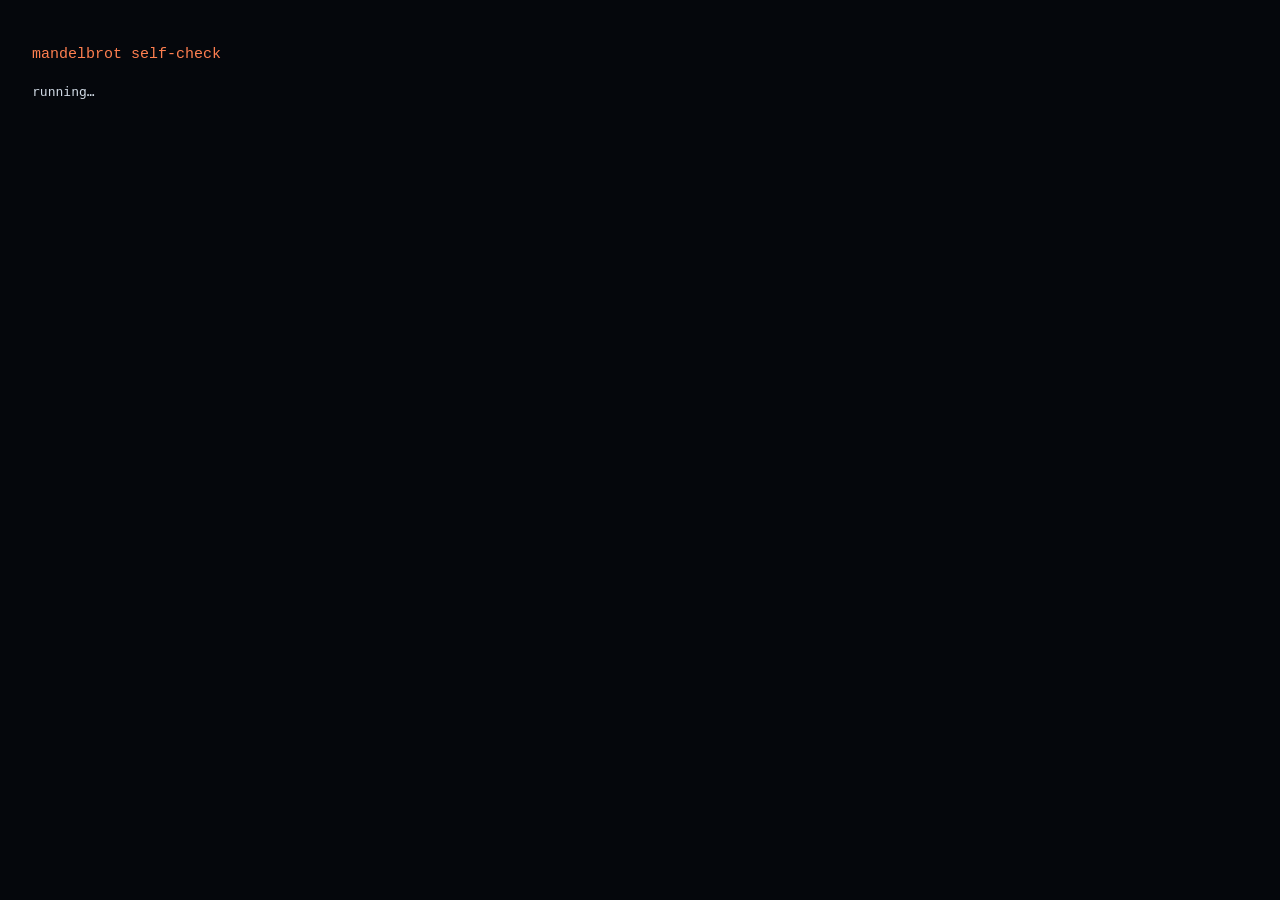
<file: test.html>
<!doctype html>
<html lang="en">
	<head>
		<meta charset="utf-8" />
		<title>self-check</title>
		<style>
			body {
				background: #05070c;
				color: #cfd8e3;
				font: 13px/1.7 ui-monospace, "Courier New", monospace;
				padding: 24px;
			}
			.pass { color: #6ec98a; }
			.fail { color: #e2657a; }
			.note { color: #7a8899; }
			h1 { font-size: 15px; font-weight: normal; color: coral; }
		</style>
	</head>
	<body>
		<h1>mandelbrot self-check</h1>
		<pre id="out">running…</pre>

		<script type="module">
			import {
				fromDecimalString,
				fromNumber,
				mul,
				precisionFor,
				toDecimalString,
				toNumber,
			} from './src/fixed.js';
			import {
				computeReference,
				directTile,
				ESCAPE_RADIUS,
				INTERIOR,
				perturbTile,
			} from './src/kernel.js';
			import { ViewState } from './src/state.js';
			import { colorize } from './src/palette.js';

			const lines = [];
			let failures = 0;

			function check(name, ok, detail = '') {
				if (!ok) failures++;
				lines.push(
					`<span class="${ok ? 'pass' : 'fail'}">${ok ? 'pass' : 'FAIL'}</span>  ${name}` +
						(detail ? `  <span class="note">${detail}</span>` : ''),
				);
			}

			function note(text) {
				lines.push(`<span class="note">${text}</span>`);
			}

			// -- fixed point ------------------------------------------------

			note('— fixed point —');

			{
				const prec = 128;
				let worst = 0;
				for (const v of [0, 1, -1, 0.5, -0.7436438870371587, 3.25, 1e-9, -1e-9, 2 ** -40]) {
					const back = toNumber(fromNumber(v, prec), prec);
					worst = Math.max(worst, Math.abs(back - v));
				}
				check('fromNumber/toNumber round-trips exactly', worst === 0, `max error ${worst}`);
			}

			{
				const prec = 256;
				const a = fromNumber(0.1, prec);
				const b = fromNumber(0.3, prec);
				const err = Math.abs(toNumber(mul(a, b, prec), prec) - 0.03);
				check('mul is accurate', err < 1e-15, `0.1 × 0.3 off by ${err.toExponential(2)}`);
			}

			{
				// 60 digits of a genuinely deep coordinate must survive a
				// round trip through the URL representation.
				const decimal = '-0.743643887037158704752191506114774166308973690483300346161' +
					'6907';
				const prec = 512;
				const round = toDecimalString(fromDecimalString(decimal, prec), prec, 62);
				check(
					'decimal string round-trips at 62 places',
					round.startsWith(decimal),
					round.slice(0, 24) + '…',
				);
			}

			{
				const p = precisionFor(1e-40);
				check('precisionFor(1e-40) has headroom', p >= 133 + 48 && p % 64 === 0, `${p} bits`);
			}

			// -- the reference orbit ----------------------------------------

			note('— reference orbit —');

			{
				// A point known to stay bounded; check against plain doubles.
				const prec = 128;
				const cx = fromNumber(-0.5, prec);
				const cy = fromNumber(0.5, prec);
				const { zr, zi, length } = computeReference({ cx, cy, prec, maxIterations: 40 });

				let r = 0;
				let i = 0;
				let worst = 0;
				for (let n = 1; n <= 40; n++) {
					const ni = 2 * r * i + 0.5;
					r = r * r - i * i - 0.5;
					i = ni;
					worst = Math.max(worst, Math.abs(zr[n] - r), Math.abs(zi[n] - i));
				}
				check(
					'BigInt orbit agrees with the double orbit',
					worst < 1e-12 && length === 41,
					`max divergence ${worst.toExponential(2)}`,
				);
			}

			// -- exact escape, for comparison -------------------------------

			// The slow, obviously-correct version: every iteration in full
			// precision. Far too slow for a whole image, perfect as a referee.
			function exactEscape(cx, cy, prec, maxIterations) {
				const R2 = fromNumber(ESCAPE_RADIUS * ESCAPE_RADIUS, prec);
				let r = 0n;
				let i = 0n;
				let n = 0;
				let modulus2 = 0;

				while (n < maxIterations) {
					const rr = mul(r, r, prec);
					const ii = mul(i, i, prec);
					if (rr + ii > R2) {
						modulus2 = toNumber(rr + ii, prec);
						break;
					}
					const ni = mul(r << 1n, i, prec) + cy;
					r = rr - ii + cx;
					i = ni;
					n++;
				}
				if (n >= maxIterations) return INTERIOR;
				return (
					n -
					Math.log(Math.log(Math.sqrt(modulus2)) / Math.log(ESCAPE_RADIUS)) / Math.LN2
				);
			}

			// -- perturbation vs plain doubles ------------------------------

			note('— perturbation —');

			/** Fraction of pixels where `values` disagrees with the referee. */
			function disagreement(values, referee) {
				let wrong = 0;
				for (let k = 0; k < values.length; k++) {
					const a = values[k];
					const b = referee[k];
					if (a === INTERIOR || b === INTERIOR) {
						if (a !== b) wrong++;
					} else if (Math.abs(a - b) > 0.02) {
						wrong++;
					}
				}
				return wrong / values.length;
			}

			/** Render one tile every way we know how, and referee with exact BigInt. */
			function survey({ cxs, cys, perPixel, maxIterations, size, referee = 256 }) {
				const prec = precisionFor(perPixel);
				const cx = fromDecimalString(cxs, prec);
				const cy = fromDecimalString(cys, prec);
				const dx0 = (-size / 2 + 0.5) * perPixel;
				const dy0 = (-size / 2 + 0.5) * perPixel;

				const started = performance.now();
				const orbit = computeReference({ cx, cy, prec, maxIterations });
				const orbitTime = performance.now() - started;

				const perturbed = perturbTile(
					new Float32Array(size * size),
					size, size, dx0, dy0, perPixel, maxIterations, orbit,
				);
				const direct = directTile(
					new Float32Array(size * size),
					size, size,
					toNumber(cx, prec) + dx0, toNumber(cy, prec) + dy0,
					perPixel, maxIterations,
				);

				// The referee: every iteration in full precision, no shortcuts.
				const exact = new Float32Array(size * size);
				const rx = fromDecimalString(cxs, referee);
				const ry = fromDecimalString(cys, referee);
				const step = fromNumber(perPixel, referee);
				const originX = rx + fromNumber(dx0, referee);
				const originY = ry + fromNumber(dy0, referee);
				for (let row = 0; row < size; row++) {
					for (let col = 0; col < size; col++) {
						exact[row * size + col] = exactEscape(
							originX + BigInt(col) * step,
							originY + BigInt(row) * step,
							referee,
							maxIterations,
						);
					}
				}

				return {
					prec,
					orbit,
					orbitTime,
					pixels: size * size,
					perturbWrong: disagreement(perturbed, exact),
					directWrong: disagreement(direct, exact),
					agreement: 1 - disagreement(perturbed, direct),
				};
			}

			const pct = (f) => (f * 100).toFixed(2) + '%';

			{
				// The opening view, where we still use plain doubles. The two
				// paths have to agree here or the switch would be visible.
				const r = survey({
					cxs: '-0.6', cys: '0', perPixel: 0.0029,
					maxIterations: 300, size: 24, referee: 128,
				});
				check(
					'at the opening view both paths agree exactly',
					r.agreement === 1 && r.directWrong === 0 && r.perturbWrong === 0,
					`${r.pixels} px, agreement ${pct(r.agreement)}`,
				);
			}

			{
				// Deep enough that doubles are visibly struggling.
				const r = survey({
					cxs: '-0.743643887037151', cys: '0.131825904205330',
					perPixel: 1e-11, maxIterations: 3000, size: 40,
				});
				check(
					'perturbation stays accurate at 1e-11/px',
					r.perturbWrong < 0.01,
					`${r.pixels} px refereed · perturbation ${pct(r.perturbWrong)} wrong, ` +
						`plain doubles ${pct(r.directWrong)}`,
				);
				check(
					'and it beats plain doubles by a wide margin',
					r.perturbWrong * 10 < r.directWrong,
					`${(r.directWrong / Math.max(r.perturbWrong, 1e-9)).toFixed(0)}× fewer wrong pixels`,
				);
			}

			{
				// Past anything a double can address at all.
				const r = survey({
					cxs: '-1.7490863748149452878590942294057334028', cys: '0',
					perPixel: 1e-24, maxIterations: 4000, size: 16,
				});
				check(
					'perturbation matches exact BigInt at 1e-24/px',
					r.perturbWrong === 0,
					`${r.prec} bits, orbit of ${r.orbit.length} in ` +
						`${r.orbitTime.toFixed(0)}ms, ${r.pixels} px refereed exactly`,
				);
			}

			{
				// Absurdly deep, to prove nothing structural breaks.
				const r = survey({
					cxs: '-1.749086374814945287859094229405733402857582100', cys: '0',
					perPixel: 1e-60, maxIterations: 2500, size: 10, referee: 512,
				});
				check(
					'perturbation matches exact BigInt at 1e-60/px',
					r.perturbWrong === 0,
					`${r.prec} bits, ~1e60× magnification, ${r.pixels} px refereed exactly`,
				);
			}

			// -- state ------------------------------------------------------

			note('— view state —');

			{
				const state = ViewState.initial(1600, 900);
				let deepest = state;
				for (let n = 0; n < 90; n++) {
					deepest = deepest.clone().zoomTo({ x: 900, y: 500 }, 2, 1600, 900);
				}
				const url = 'https://example.com/?' + deepest.toSearchParams().toString();
				const restored = ViewState.fromURL(url);

				// Compare at the precision the URL actually claims to carry.
				const digits = deepest.significantDigits;
				const same =
					restored &&
					toDecimalString(restored.cx, restored.prec, digits) ===
						toDecimalString(deepest.cx, deepest.prec, digits) &&
					toDecimalString(restored.cy, restored.prec, digits) ===
						toDecimalString(deepest.cy, deepest.prec, digits);

				// …and that must be finer than a pixel by a healthy margin.
				const carried = 10 ** -digits;
				check(
					'a 90-step zoom survives a URL round trip',
					same && carried < deepest.perPixel / 1000,
					`${deepest.prec} bits, ${digits} digits, ` +
						`zoom ${deepest.magnification(1600, 900).toExponential(1)}×`,
				);
				check('deep views select the perturbation path', deepest.deep === true);
				check('the opening view uses plain doubles', state.deep === false);
				check(
					'raising iterations alone switches paths',
					state.clone().setIterations(4000).deep === true,
				);
			}

			{
				const state = ViewState.initial(1600, 900);
				const before = state.maxIterations;
				state.zoomTo({ x: 800, y: 450 }, 2 ** 30, 1600, 900);
				check(
					'automatic iteration count climbs with depth',
					state.maxIterations > before * 3,
					`${before} → ${state.maxIterations}`,
				);
			}

			// -- colour -----------------------------------------------------

			note('— colour —');

			const paint = (values, opts) => {
				const image = new ImageData(values.length, 1);
				colorize(values, image, {
					palette: 'classic',
					density: 1,
					offset: 0,
					maxIterations: 1200,
					...opts,
				});
				return new Uint32Array(image.data.buffer);
			};

			{
				const pixels = paint(new Float32Array([INTERIOR, 1, 12.5, 400, 9000]));
				check(
					'every pixel comes out opaque',
					[...pixels].every((p) => p >>> 24 === 255),
				);
				check('interior pixels are black', pixels[0] === 0xff000000);
				check(
					'escape values map to distinct colours',
					new Set([...pixels].slice(1)).size === 4,
				);
			}

			{
				const { mapping } = await import('./src/palette.js');

				// The colours must not creep as you zoom. What the frame happens
				// to contain must not reach the palette at all -- zooming into a
				// smooth region halves the spread of escape values every step, so
				// a palette that tracked it doubled its scale every step and
				// repainted the picture on every single click (x1, x8, x32, x64,
				// x256 in five). Only the iteration limit gets a say now, and only
				// in doublings.
				const values = new Float32Array([120, 300, 700, 1500]);
				check(
					'the same iteration limit always paints the same colours',
					paint(values, { maxIterations: 900 }).every(
						(p, i) => p === paint(values, { maxIterations: 900 })[i],
					),
				);
				check(
					'a nearby iteration limit paints them the same too',
					paint(values, { maxIterations: 900 }).every(
						(p, i) => p === paint(values, { maxIterations: 1150 })[i],
					),
					`both sit at ×${mapping(900).stretch}`,
				);

				// The two colour controls have to stay independent: frequency
				// changes how often the palette repeats, phase slides it along,
				// and neither may quietly do the other's job.
				const plain = mapping(1200, 1, 0);
				const denser = mapping(1200, 4, 0);
				const shifted = mapping(1200, 1, 0.5);
				check(
					'the bands control scales the colour frequency',
					Math.abs(denser.scale / plain.scale - 4) < 1e-9,
					`×1 → ${plain.scale.toFixed(0)}, ×4 → ${denser.scale.toFixed(0)}`,
				);
				check(
					'and the two colour controls stay independent',
					shifted.scale === plain.scale &&
						shifted.shift !== plain.shift &&
						denser.shift === plain.shift,
					'frequency leaves the phase alone and vice versa',
				);

				// Stretch is read straight off the cap now, targeting a fixed band
				// count rather than tracking depth -- so it's no longer monotonic
				// in the iteration count (a bigger cap can mean *less* stretch,
				// since a bigger cap already has more room to spread the palette
				// across on its own). What has to hold is the target itself: the
				// palette should repeat somewhere close to once across the real
				// range, at any cap size, real ones included -- see repeatsAcross().
				const { repeatsAcross } = await import('./src/palette.js');
				const caps = [200, 300, 620, 5000, 35337, 189147, 620000];
				const bands = caps.map((cap) => {
					const { scale, stretch } = mapping(cap, 1, 0);
					return { cap, stretch, bands: repeatsAcross(cap, scale) };
				});
				check(
					'stretch is a power of two, fractional ones included',
					bands.every((b) => Number.isInteger(Math.log2(b.stretch))),
					bands.map((b) => `${b.cap}→×${b.stretch}`).join('  '),
				);
				check(
					'and the band count stays close to 1, never past 2',
					bands.every((b) => b.bands > 0.85 && b.bands < 1.9),
					bands.map((b) => b.bands.toFixed(2)).join('  '),
				);
			}

			{
				// repeatsAcross/iterationsAt are what let the spectrum strip's
				// x-axis read in real escape counts. Both are closed forms, not
				// searches, so they're checkable directly against the algebra
				// they're supposed to implement.
				const { iterationsAt, mapping, repeatsAcross } = await import('./src/palette.js');

				check(
					'iterationsAt spans exactly 0 to the cap',
					iterationsAt(0, 12345) === 0 &&
						Math.abs(iterationsAt(1, 12345) - 12345) < 1e-6,
					'fraction 0 and 1 land on the two ends',
				);

				const mid = iterationsAt(0.5, 10000);
				check(
					'and is monotonic, weighted toward the high end',
					mid > 0 &&
						mid < 10000 &&
						// the curve flattens at high nu, so equal steps in the
						// palette's own space cover a *larger* stretch of nu once
						// you're already partway across -- the second half must
						// span more escape counts than the first.
						10000 - mid > mid,
					`fraction 0.5 → nu ${mid.toFixed(0)} (past the midpoint, as the flattening predicts)`,
				);

				// repeatsAcross should be exactly linear in scale (double the
				// scale, double the repeat count) and follow the curve's own
				// exponent in the cap (curve(nu) = nu^0.4, so doubling the cap
				// multiplies repeats by 2^0.4) -- checking the relationship
				// rather than hardcoding palette.js's private LUT size.
				const probeScale = mapping(3000, 1.4, 0.1).scale;
				const r1 = repeatsAcross(20000, probeScale);
				const r2 = repeatsAcross(20000, probeScale * 2);
				const r3 = repeatsAcross(40000, probeScale);
				check(
					'repeatsAcross is linear in scale and follows the curve in the cap',
					Math.abs(r2 / r1 - 2) < 1e-9 && Math.abs(r3 / r1 - 2 ** 0.4) < 1e-6,
					`×2 scale → ×${(r2 / r1).toFixed(3)} repeats; ×2 cap → ×${(r3 / r1).toFixed(3)} repeats`,
				);

				// The number that actually matters: repeatsAcross must track the
				// *measured* iteration cap, and can differ hugely from what
				// density × stretch alone would say once that cap has drifted far
				// from the depth guess -- exactly the antenna-view case that
				// motivated measuring iterations at all.
				const guessScale = mapping(4653, 1, 0);
				const oldGuess = 1 * guessScale.stretch;
				const real = repeatsAcross(119264, guessScale.scale);
				check(
					'and that gap can be large -- this is the point of the fix',
					real > oldGuess * 5,
					`density×stretch said ×${oldGuess}; the real count is ×${real.toFixed(0)}`,
				);
			}

			{
				// The strip and the real renderer must agree pixel for pixel: the
				// colour spectrum() draws at a given x, using repeatsAcross() for
				// its cycle count, has to be the exact colour colorize() would
				// give a real pixel whose escape value is iterationsAt(x/width).
				// If these ever drift apart, the axis would be lying about what
				// the picture on screen actually contains.
				const { iterationsAt, mapping, repeatsAcross, spectrum } =
					await import('./src/palette.js');

				const width = 400;
				const cap = 26311;
				const nominalIterations = 5000;
				const density = 1.6;
				const offset = 0.37;
				const palette = 'ultra';

				const { scale } = mapping(nominalIterations, density, offset);
				const cycles = repeatsAcross(cap, scale);
				const strip = spectrum(width, { palette, cycles, offset });

				let worst = 0;
				const samples = [0, 0.1, 0.25, 0.42, 0.5, 0.73, 0.9, 0.999];
				for (const f of samples) {
					const x = Math.round(f * (width - 1));
					const nu = iterationsAt(x / width, cap);
					const real = new ImageData(1, 1);
					colorize(new Float32Array([nu]), real, {
						palette,
						density,
						offset,
						maxIterations: nominalIterations,
					});
					const realPixel = new Uint32Array(real.data.buffer)[0];
					if (realPixel !== strip[x]) worst++;
				}
				check(
					'the axis labels match what the real renderer would draw there',
					worst === 0,
					`checked ${samples.length} positions against colorize() directly, ${worst} mismatched`,
				);
			}

			{
				// The spectrum strip is the graphical stand-in for "bands" and
				// "shift": count the repeats, see where the pattern starts. It has
				// to actually repeat the right number of times and start in the
				// right place, or the picture would be lying same as the numbers
				// could.
				const { spectrum } = await import('./src/palette.js');
				const W = 1200; // fine enough that rounding to a pixel index is negligible

				const two = spectrum(W, { palette: 'classic', cycles: 2, offset: 0 });
				check(
					'two cycles returns to the start colour halfway across',
					two[0] === two[Math.round(W / 2)] && two[0] !== two[Math.round(W / 4)],
					'the second repeat begins exactly at the midpoint',
				);

				// offset is a fraction of *one cycle*, not of the strip -- at
				// cycles=1 those coincide, so a quarter-turn offset is a quarter
				// of the width, and this is the simplest place to pin that down.
				const plain = spectrum(W, { palette: 'classic', cycles: 1, offset: 0 });
				const nudged = spectrum(W, { palette: 'classic', cycles: 1, offset: 0.25 });
				check(
					'offset slides the pattern without changing its rate',
					nudged[0] === plain[Math.round(W * 0.25)] &&
						plain.length === nudged.length,
					'a quarter-turn shift reads like starting a quarter of the way in',
				);

				check(
					'every pixel of the strip is opaque',
					[...spectrum(64, { palette: 'ultra', cycles: 2.5, offset: 0.4 })].every(
						(p) => p >>> 24 === 255,
					),
				);

				// A fractional cycle count -- the ordinary case, since it's
				// density × an automatic power-of-two stretch -- must still
				// produce a strip exactly one cycle long when asked for one.
				const fractional = spectrum(W, { palette: 'mono', cycles: 1, offset: 0 });
				const wrap = fractional[fractional.length - 1];
				const start = fractional[0];
				check(
					'a strip of exactly one cycle rejoins itself at the seam',
					Math.abs((wrap & 0xff) - (start & 0xff)) < 8,
					`last pixel and first pixel are one LUT step apart, not a jump`,
				);
			}

			{
				// Deep down everything escapes at nearly the same count. Without
				// the stretch that frame is one flat colour. Distinct colours is
				// the wrong measure -- two neighbouring palette entries count as
				// distinct but look identical -- so measure how far apart they get.
				const spread = (pixels) => {
					let widest = 0;
					for (let channel = 0; channel < 3; channel++) {
						const bytes = [...pixels].map((p) => (p >>> (channel * 8)) & 0xff);
						widest = Math.max(widest, Math.max(...bytes) - Math.min(...bytes));
					}
					return widest;
				};

				const values = new Float32Array([37900, 37950, 38000, 38050, 38100]);
				const flat = spread(paint(values, { maxIterations: 1200 }));
				check(
					'a cluster far below the cap is still flat -- nothing to stretch',
					flat < 12,
					`only ${flat}/255 of colour spread`,
				);

				// The real guarantee isn't "any cluster gets stretched", it's "the
				// cap tracks the real content, so it doesn't need to be". Escape
				// values now come from a measured cap, not a depth guess, and a
				// measured cap correlates with what's actually on screen -- values
				// spanning background through near-boundary detail (what a real
				// frame's escaping pixels look like) stay legible at any depth.
				// Checked directly against real renders too: an antenna sequence
				// pushed to caps up to 189,147 (against the 200,000 ceiling) held
				// 250/255 spread throughout, never once going flat.
				for (const cap of [1200, 35337, 189147]) {
					const realistic = new Float32Array(
						[1, cap * 0.1, cap * 0.35, cap * 0.7, cap * 0.97].map((v) => Math.max(1, v)),
					);
					const s = spread(paint(realistic, { maxIterations: cap }));
					check(
						`a realistic spread up to the cap stays legible at cap ${cap}`,
						s > 150,
						`${s}/255 of colour spread`,
					);
				}
			}

			// -- end to end -------------------------------------------------

			// Everything above calls the kernel directly. This drives the real
			// thing: worker pool, session broadcast, tiling, colouring.

			note('— end to end —');

			{
				const { Renderer } = await import('./src/render.js');
				const seen = [];
				const renderer = new Renderer((e) => seen.push(e));
				renderer.setSize(256, 192);
				const ctx = renderer.surface.getContext('2d');

				const distinctColors = () => {
					const data = new Uint32Array(
						ctx.getImageData(0, 0, 256, 192).data.buffer,
					);
					return new Set(data).size;
				};

				const shallow = ViewState.initial(256, 192);
				await renderer.render(shallow);
				check(
					'a shallow frame renders through the worker pool',
					seen.at(-1)?.type === 'done' && distinctColors() > 50,
					`${renderer.workers} workers, ${distinctColors()} colours, ` +
						`${seen.at(-1)?.elapsed.toFixed(0)}ms`,
				);

				seen.length = 0;
				const deep = ViewState.fromURL(
					'https://x/?x=-1.7490863748149452878590942294057334028&y=0' +
						'&s=1e-24&i=2000&c=ultra',
				);
				await renderer.render(deep);
				const phases = seen.filter((e) => e.type === 'phase').map((e) => e.phase);
				check(
					'a 1e24× frame renders through the worker pool',
					seen.at(-1)?.type === 'done' && distinctColors() > 50,
					`${distinctColors()} colours, ${seen.at(-1)?.elapsed.toFixed(0)}ms`,
				);
				check(
					'the deep frame computed a reference orbit first',
					phases[0] === 'reference' && phases[1] === 'tiles',
					phases.join(' → '),
				);

				const before = distinctColors();
				deep.palette = 'ember';
				check(
					'a palette change re-colours without recomputing',
					renderer.recolor(deep) && distinctColors() !== before,
				);

				// The iteration limit is measured per view, because no function
				// of depth can predict it: at one fixed scale the honest answer
				// ran from 400 to 27,750 depending only on where you pointed.
				// The reported view is the hungry case -- at the depth curve's
				// guess of 4,653 its centre is a black void where a whole
				// mini-Mandelbrot lives.
				const hungry = ViewState.fromURL(
					'https://x/?x=-1.50214936955402554984&y=0.00000000000020391442' +
						'&s=2.139988e-14&a=1',
				);
				const easy = ViewState.fromURL(
					'https://x/?x=-1.7490863748149452878590942294057334028&y=0&s=1e-12&a=1',
				);
				const { nominalIterationsFor } = await import('./src/state.js');
				const guessed = nominalIterationsFor(hungry.perPixel);

				seen.length = 0;
				await renderer.render(hungry);
				const forHungry = seen.find((e) => e.type === 'iterations')?.value;

				seen.length = 0;
				await renderer.render(easy);
				const forEasy = seen.find((e) => e.type === 'iterations')?.value;

				check(
					'a starved view gets its iteration limit raised',
					forHungry > guessed * 2,
					`depth guessed ${guessed}, measured ${forHungry}`,
				);
				check(
					'and an easy one at the same depth gets it cut',
					forEasy < nominalIterationsFor(easy.perPixel) / 4,
					`depth guessed ${nominalIterationsFor(easy.perPixel)}, measured ${forEasy}`,
				);
				check(
					'so the count follows the view, not the depth',
					forHungry > forEasy * 10,
					`${forHungry} against ${forEasy} — ${Math.round(forHungry / forEasy)}× apart`,
				);

				renderer.cancel();
			}

			// -- the zoom transition ----------------------------------------

			note('— zoom transition —');

			{
				const { paceDuration } = await import('./src/view.js');

				check(
					'the move holds its guess until the render speaks up',
					paceDuration(50, 300, null) === 300,
				);
				// It eases towards the estimate rather than snapping, because the
				// estimate is noisy early on. Applied repeatedly it should get
				// there: 300ms in with 600ms left wants a 1060ms move.
				const settleTo = (elapsed, remaining) => {
					let d = 300;
					for (let i = 0; i < 60; i++) d = paceDuration(elapsed, d, remaining);
					return d;
				};
				check(
					'a slow render stretches the move to meet it',
					settleTo(300, 600) > 1000 && paceDuration(300, 300, 600) < settleTo(300, 600),
					`300ms → ${Math.round(settleTo(300, 600))}ms, eased not snapped`,
				);
				check(
					'and shortens again when one turns out easy',
					settleTo(100, 5) < 400,
					`→ ${Math.round(settleTo(100, 5))}ms`,
				);

				// No ceiling. A frame that takes a minute gets a move that takes
				// a minute, so you are still travelling when the pixels arrive
				// instead of parked in front of a blur.
				check(
					'and a really slow one gets a really slow move',
					settleTo(1000, 60_000) > 50_000,
					`60s of rendering → ${(settleTo(1000, 60_000) / 1000).toFixed(0)}s move`,
				);

				// Run the loop the way #tick runs it. Two things must hold.
				//
				// It must never run backwards: progress used to be
				// elapsed/duration, and the duration is revised upward the moment
				// the render admits how slow it is, so progress fell off a cliff.
				//
				// And it must actually arrive. Pacing against the *fraction left*
				// rather than elapsed time reads as equivalent, but feeds back --
				// the duration grows as the end nears, so the move decays towards
				// the finish instead of reaching it. That one spun 1215 frames
				// without ever showing the finished picture.
				let progress = 0;
				let duration = 300;
				let elapsed = 0;
				let last = 0;
				let worstReversal = 0;
				let arrivedAt = null;
				for (let tick = 0; tick < 5000 && arrivedAt === null; tick++) {
					elapsed += 16;
					const remaining = elapsed < 150 ? null : Math.max(0, 900 - (elapsed - 150) * 0.6);
					duration = paceDuration(elapsed, duration, remaining);
					progress += 16 / duration;
					if (progress > 0.998) progress = 1;
					worstReversal = Math.min(worstReversal, progress - last);
					last = progress;
					if (progress >= 1) arrivedAt = elapsed;
				}
				check(
					'and the move never runs backwards while it is stretched',
					worstReversal >= 0,
					`worst step ${worstReversal.toFixed(3)}`,
				);
				check(
					'and it actually arrives',
					arrivedAt !== null,
					arrivedAt === null ? 'never reached the end' : `landed after ${arrivedAt}ms`,
				);
			}

			{
				const { sampleRect } = await import('./src/view.js');
				const W = 800;
				const H = 600;
				const from = ViewState.initial(W, H);
				const nothing = { x: 0, y: 0 };

				const start = sampleRect(from, nothing, from.perPixel, 0, W, H);
				check(
					'the move starts as the whole frame',
					start.x === 0 && start.y === 0 && start.w === W && start.h === H,
				);

				// Clicking a point should end up sampling a box centred on it,
				// half the size. If this is off, the picture slides sideways as
				// it zooms and the handover jumps.
				const pixel = { x: 610, y: 180 };
				const to = from.clone().zoomTo(pixel, 2, W, H);
				const end = sampleRect(from, to.worldDelta(from), to.perPixel, 1, W, H);
				check(
					'and ends centred on the point you clicked',
					Math.abs(end.x + end.w / 2 - pixel.x) < 1e-6 &&
						Math.abs(end.y + end.h / 2 - pixel.y) < 1e-6 &&
						Math.abs(end.w - W / 2) < 1e-6,
					`box ${end.w.toFixed(0)}×${end.h.toFixed(0)} at ` +
						`(${end.x.toFixed(1)}, ${end.y.toFixed(1)})`,
				);

				// No jumps along the way, or the zoom stutters. And the steps
				// should be even: scale interpolates geometrically, so equal
				// steps in the parameter are equal steps to the eye. If this
				// ever fails with a large ratio, something has reintroduced
				// easing, or started interpolating the scale itself.
				let worst = 0;
				let smallest = Infinity;
				let previous = start;
				for (let i = 1; i <= 100; i++) {
					const r = sampleRect(from, to.worldDelta(from), to.perPixel, i / 100, W, H);
					const step = Math.abs(r.w - previous.w);
					worst = Math.max(worst, Math.abs(r.x - previous.x), step);
					smallest = Math.min(smallest, step);
					previous = r;
				}
				check(
					'and moves smoothly in between',
					worst < W / 40,
					`largest step ${worst.toFixed(2)}px of ${W}`,
				);
				check(
					'at an even pace, not winding up',
					worst / smallest < 10,
					`fastest step is ${(worst / smallest).toFixed(1)}× the slowest`,
				);
			}

			{
				// The whole point of the rewrite: a frame is assembled off-screen
				// and only shown when the viewport says so.
				const { Renderer } = await import('./src/render.js');
				const { Viewport } = await import('./src/view.js');

				// The viewport draws on requestAnimationFrame, which a browser
				// stops running entirely in a background tab. Drive it off a
				// timer instead so this page can be checked either way.
				const realFrames = window.requestAnimationFrame;
				window.requestAnimationFrame = (fn) => setTimeout(() => fn(performance.now()), 16);

				const visible = document.createElement('canvas');
				const renderer = new Renderer(() => {});
				const viewport = new Viewport(visible, renderer);
				viewport.setSize(320, 240);

				const checksum = (canvas) => {
					const d = new Uint32Array(
						canvas.getContext('2d').getImageData(0, 0, 320, 240).data.buffer,
					);
					let h = 0;
					for (let i = 0; i < d.length; i += 7) h = (h * 31 + d[i]) | 0;
					return h;
				};

				/** Wait for the screen to catch up with the buffer. False if it never does. */
				const settled = (budget = 15_000) =>
					new Promise((resolve) => {
						const deadline = performance.now() + budget;
						const poll = () => {
							if (renderer.complete && checksum(visible) === checksum(renderer.surface))
								resolve(true);
							else if (performance.now() > deadline) resolve(false);
							else setTimeout(poll, 25);
						};
						poll();
					});

				const first = ViewState.initial(320, 240);
				viewport.go(first, { animate: false });
				const shown = await settled();
				check('the first frame lands on screen', shown && checksum(visible) !== 0);

				// Navigation mutates one state object in place rather than
				// making a new one each time. If the viewport keeps a reference
				// to it instead of a copy, "where we were" and "where we're
				// going" become the same object and the zoom stops animating --
				// which is what happened, and only showed up on back/forward,
				// where popstate does build a fresh object.
				const live = viewport.current();
				const beforeScale = live.perPixel;
				live.zoomTo({ x: 160, y: 120 }, 2, 320, 240);
				check(
					'the viewport keeps its own copy of the view',
					viewport.current().perPixel === beforeScale && live.perPixel !== beforeScale,
					'mutating the caller’s state must not move the viewport',
				);

				// Zoom somewhere expensive enough that the frame can't be instant.
				const next = ViewState.fromURL(
					'https://x/?x=-0.743643887037151&y=0.131825904205330&s=2e-9&i=4000',
				);
				viewport.go(next);
				check(
					'the buffer is seeded before a single tile arrives',
					checksum(renderer.surface) !== 0,
					'incoming tiles land on the outgoing frame, not on blank',
				);

				const arrived = await settled();
				check('an animated zoom settles onto the finished frame', arrived);
				check(
					'the view it reports matches where it landed',
					viewport.current().perPixel === next.perPixel,
				);

				renderer.cancel();
				window.requestAnimationFrame = realFrames;
			}

			document.getElementById('out').innerHTML =
				lines.join('\n') +
				`\n\n<span class="${failures ? 'fail' : 'pass'}">` +
				`${failures ? failures + ' FAILED' : 'all checks passed'}</span>`;
		</script>
	</body>
</html>
</file>
<file: style.css>
:root {
	--ink: #cfd8e3;
	--dim: #7a8899;
	--accent: coral;
	--panel: rgb(18 22 30 / 0.82);
	--edge: rgb(255 255 255 / 0.09);
	--mono: ui-monospace, "SF Mono", "Cascadia Mono", "Courier New", monospace;
}

* {
	box-sizing: border-box;
}

html,
body {
	height: 100%;
	margin: 0;
	overflow: hidden;
	background: #05070c;
	color: var(--ink);
	font-family: var(--mono);
	font-size: 13px;
	-webkit-text-size-adjust: 100%;
}

#canvas {
	position: fixed;
	inset: 0;
	width: 100%;
	height: 100%;
	display: block;
	cursor: crosshair;
	touch-action: none;
}

body.busy #canvas {
	cursor: progress;
}

body.panning #canvas {
	cursor: grabbing;
}

body.hide-ui #readout,
body.hide-ui #toolbar,
body.hide-ui #progress {
	opacity: 0;
	pointer-events: none;
}

/* --- readout ------------------------------------------------------------ */

#readout {
	position: fixed;
	top: 8px;
	left: 8px;
	padding: 7px 10px;
	background: var(--panel);
	border: 1px solid var(--edge);
	border-radius: 9px;
	backdrop-filter: blur(8px);
	max-width: min(60vw, 460px);
	transition: opacity 0.2s;
	user-select: none;
}

#readout .row {
	display: flex;
	gap: 10px;
	line-height: 1.4;
}

#readout .key {
	color: var(--dim);
	width: 3.4em;
	flex: none;
}

#readout .val {
	color: var(--ink);
	overflow-wrap: anywhere;
	user-select: text;
}

#spectrum {
	display: block;
	width: 100%;
	/* gradient (16px) + axis labels (12px) -- keep in sync with main.js's
	   SPECTRUM_GRADIENT_H / SPECTRUM_LABEL_H */
	height: 28px;
	margin-top: 6px;
	border-radius: 5px;
	cursor: default;
}

/* --- toolbar ------------------------------------------------------------ */

/* One flat bar, not five separate pills: a real control strip rather than a
   row of buttons floating in their own islands. It sizes to its content and
   only fills the viewport width once it has to -- a compact dock on desktop,
   a horizontally-scrolling strip on anything narrower than its contents,
   which is what keeps it to a single row instead of wrapping to several. */
#toolbar {
	position: fixed;
	left: 50%;
	bottom: 6px;
	transform: translateX(-50%);
	display: flex;
	align-items: stretch;
	width: fit-content;
	max-width: calc(100vw - 12px);
	overflow-x: auto;
	overflow-y: hidden;
	background: var(--panel);
	border: 1px solid var(--edge);
	border-radius: 9px;
	backdrop-filter: blur(8px);
	transition: opacity 0.2s;
	scrollbar-width: thin;
}

#toolbar::-webkit-scrollbar {
	height: 5px;
}

#toolbar::-webkit-scrollbar-thumb {
	background: var(--edge);
	border-radius: 3px;
}

#toolbar .group {
	display: flex;
	flex: none;
	border-right: 1px solid var(--edge);
}

#toolbar .group:last-child {
	border-right: 0;
}

#toolbar button {
	appearance: none;
	background: none;
	border: 0;
	color: var(--accent);
	font: inherit;
	font-size: 11.5px;
	padding: 7px 9px;
	cursor: pointer;
	white-space: nowrap;
	flex: none;
	transition: background 0.12s;
}

#toolbar button:hover {
	background: rgb(255 255 255 / 0.08);
}

#toolbar button:active {
	background: rgb(255 255 255 / 0.16);
}

#toolbar button[aria-pressed="true"] {
	background: rgb(255 127 80 / 0.22);
}

#toolbar button:focus-visible,
#cancel:focus-visible {
	outline: 2px solid var(--accent);
	outline-offset: -2px;
}

/* --- progress ----------------------------------------------------------- */

#progress {
	position: fixed;
	top: 12px;
	right: 12px;
	width: 236px;
	padding: 11px 13px;
	background: var(--panel);
	border: 1px solid var(--edge);
	border-radius: 10px;
	backdrop-filter: blur(8px);
	transition: opacity 0.2s;
	user-select: none;
}

#progress[hidden] {
	display: none;
}

#progress .label {
	display: flex;
	justify-content: space-between;
	gap: 8px;
	margin-bottom: 8px;
}

#clock {
	color: var(--accent);
	font-variant-numeric: tabular-nums;
}

#progress .track {
	height: 4px;
	border-radius: 2px;
	background: rgb(255 255 255 / 0.1);
	overflow: hidden;
}

#progress .bar {
	height: 100%;
	width: 0;
	background: var(--accent);
	transition: width 0.15s linear;
}

#progress .detail {
	margin-top: 7px;
	color: var(--dim);
	font-size: 12px;
	min-height: 1.2em;
}

#cancel {
	margin-top: 9px;
	width: 100%;
	appearance: none;
	background: rgb(255 255 255 / 0.06);
	border: 1px solid var(--edge);
	border-radius: 6px;
	color: var(--ink);
	font: inherit;
	padding: 5px;
	cursor: pointer;
}

#cancel:hover {
	background: rgb(255 255 255 / 0.13);
}

/* --- toast & help ------------------------------------------------------- */

#toast {
	position: fixed;
	left: 50%;
	bottom: 46px;
	transform: translateX(-50%);
	padding: 8px 14px;
	background: var(--panel);
	border: 1px solid var(--edge);
	border-radius: 999px;
	backdrop-filter: blur(8px);
	pointer-events: none;
}

#toast[hidden] {
	display: none;
}

#help {
	max-width: 460px;
	padding: 22px 24px;
	background: #0d1119;
	color: var(--ink);
	border: 1px solid var(--edge);
	border-radius: 12px;
	font: inherit;
}

#help::backdrop {
	background: rgb(0 0 0 / 0.6);
}

#help h2 {
	margin: 0 0 10px;
	font-size: 15px;
	color: var(--accent);
	font-weight: normal;
}

#help p {
	margin: 0 0 14px;
	color: var(--dim);
	line-height: 1.6;
}

#help table {
	border-collapse: collapse;
	width: 100%;
	margin-bottom: 16px;
}

#help td {
	padding: 3px 0;
	line-height: 1.5;
}

#help td:first-child {
	color: var(--accent);
	width: 9em;
	white-space: nowrap;
}

#help button {
	appearance: none;
	background: rgb(255 255 255 / 0.06);
	border: 1px solid var(--edge);
	border-radius: 6px;
	color: var(--ink);
	font: inherit;
	padding: 6px 16px;
	cursor: pointer;
}

@media (max-width: 620px) {
	#readout {
		font-size: 11px;
		padding: 6px 9px;
		max-width: 70vw;
	}

	#progress {
		width: 170px;
	}
}

@media (prefers-reduced-motion: reduce) {
	* {
		transition: none !important;
	}
}
</file>
<file: code-style.css>
* {
	color: coral;
	font-family : Courier;
	font-weight : 600;
	box-sizing : border-box; /* to correct sizes */
}

body {
	background-color : #333942;
	background: linear-gradient(180deg, rgb(21,27,36), rgb(51,57,66))
}

pre {
	line-height : 1.5em;
	letter-spacing : 2px;
	white-space: pre-wrap;  /* to wrap text */
	word-break: break-all;	/* so words don't get broken in wrap */
	cursor: text;
}

div, pre {  				/* centering, margins, rounding */
	margin: auto;
	padding: 10px;
	padding-left: 40px;
	width: 90vw;   			/* 90% of viewport width */
	border-radius: 16px;
	border-top-left-radius: 40px;
	tab-size: 4;			/* otherwise its 8 spaces*/
	-moz-tab-size: 4;
}

div {
	padding: 30px;
}

div.image {
	background-color : #011;
	display: flex;			/* to be able to center it */
	justify-content : center;
	align-items: center;	
}

a {
	text-decoration: none;
	cursor: default;
}

.terminal_button {
	margin-top : 50px!important;
	display: flex;
	flex-direction : column;
	margin: auto;
	height: 5vw;
	width: 5vw;
	padding: 0;
	text-align:center;
	border-radius : 50%;
	border-bottom-right-radius:0;
	border-bottom-left-radius:0;
	background-color: #445;
}

.terminal_button a {
	background-color: coral;
	padding: 0;
	display: block;
	margin: auto;
	height :3vw;
	width : 3vw;
	border-radius: 50%;
}

.terminal_button a:hover {
	background-color: #358;
}

.terminal_button .inner_button {
	display: inline;
	vertical-align : middle;
	padding: 0;
	margin: 0;
}

.top_menu {
	background-color: #445;
	opacity : 0.9;
	position : sticky; 		/* stick to top of screen */
	top : 0;
	width : 95vw;
	border-radius:10px;
	padding: 0;
	margin: auto;
	display: flex;
	flex-wrap: wrap-reverse;
	align-content : stretch;
	border-bottom-left-radius: 30px;
	border-bottom-right-radius: 30px;
}

.top_menu a {
	text-align : center;
	background-color: #445;
	flex : 1;
	color: coral;
	text-decoration: none;
	padding: 15px 20px;
}

.top_menu a.first {
	border-bottom-left-radius: 30px;
}

.top_menu a.last {
	border-bottom-right-radius: 30px;
}

.top_menu a:hover {
	background: #358;
}


.screenshot {
	max-height: 50vh;
	max-width: 85vw;
	object-fit: contain;
}

div.bookmark { 				/* the little tab above all the boxes */
	text-align: center;
	padding: 5px;
	width: 36vw;
	background-color : #345;
	margin-bottom : 0;
	border-radius: 0;
	margin-top: 70px;
	border-top-right-radius : 30px;
	border-top-left-radius : 30px;
	word-break: break-all;
}

.link_box {
	background: #345;
	margin: 0 auto 30px; 	/* top sides bottom */
}

.link_box a {
	display:block;			/* to take up full row */
	background: #456;
	padding: 10px;
	padding-left: 30px;
	margin: 5px;
	border-top-left-radius: 20px;
	border-top-right-radius: 10px;
	word-wrap: wrap;
	word-break: break-all;
}

.link_box a:hover {
	background: #358;
}

.image_box {
	background: #345;
	display: flex;
	flex-wrap: wrap;
	justify-content: space-around;
}

.image_box a {
	background: #456;
	max-width: 30%;
	border-top-left-radius: 20px;
	border-top-right-radius: 10px;
	padding: 20px;
	margin: 10px;
	display: flex;
	flex-direction : column;
	align-content : center;
	justify-content: center;
}

.image_box a p {
	background: inherit;
	text-align: center;
	word-wrap: wrap;
	word-break: break-all;
}

.image_box a:hover {
	background: #358;
}

.image_box img {
	max-width: 90%;
	object-fit: cover;
	padding:0px;
	margin-left: auto;
	margin-right: auto;
	border: 1px coral solid;
}

pre.notes {
	background-color: #357;
	color: white;
	word-break: keep-all;
}

.notes sc {
	color : coral;
}

pre.html {
	background-color: #375;
	color: #000;
}

.html kw {
	color: yellow;
}

.html sc {
	color: yellow;
}





pre.css {
	background-color: #366;
	color: #eee;	
}

.css sc {
	color : #3ff;
}



pre.py {
	background-color: rgb(15,65,75);
	color: #ddf;
}

.py sc {
	color: #bb2;
}

.py kw {
	color: coral;
}



pre.js {
	background-color: rgb(140,110,110);
	color: #321;
}

.js sc {
	color: #246;
}

.js kw {
	color: #dba;
}



sc, kw { /* special characters and key words */
	background-color:inherit;
	font-weight: bold;
}



comment {
	background-color: inherit;
}


css {
	background-color: inherit;
	color: white;
}


string {
	background-color: inherit;
	color: pink;
}

comment.css {
	color: #f64;
}

comment.js {
	color: #f95;
}

comment.html {
	color: #242;
}

comment.py {
	color: #987;
}

comment, dbl_quote, sgl_quote {
	font-weight : 100;
}

pre.py dbl_quote {
	color: #1b5;
}

pre.py sgl_quote {
	color: #1a5;
}

pre.js dbl_quote {
	color: #bca;
}

pre.js sgl_quote {
	color: #bca;
}

comment sc, comment kw, sgl_quote sc, sgl_quote kw, dbl_quote sc, dbl_quote kw{
	color : inherit!important;
	font-weight : inherit!important;
}



comment sc, comment kw { /* comment overrides special symbols */
	color: inherit!important;
}

wedge { /*for correct spacing when linking within page */
	height: 80px;
	padding-top 10px;
	visibility:hidden;
}
</file>
